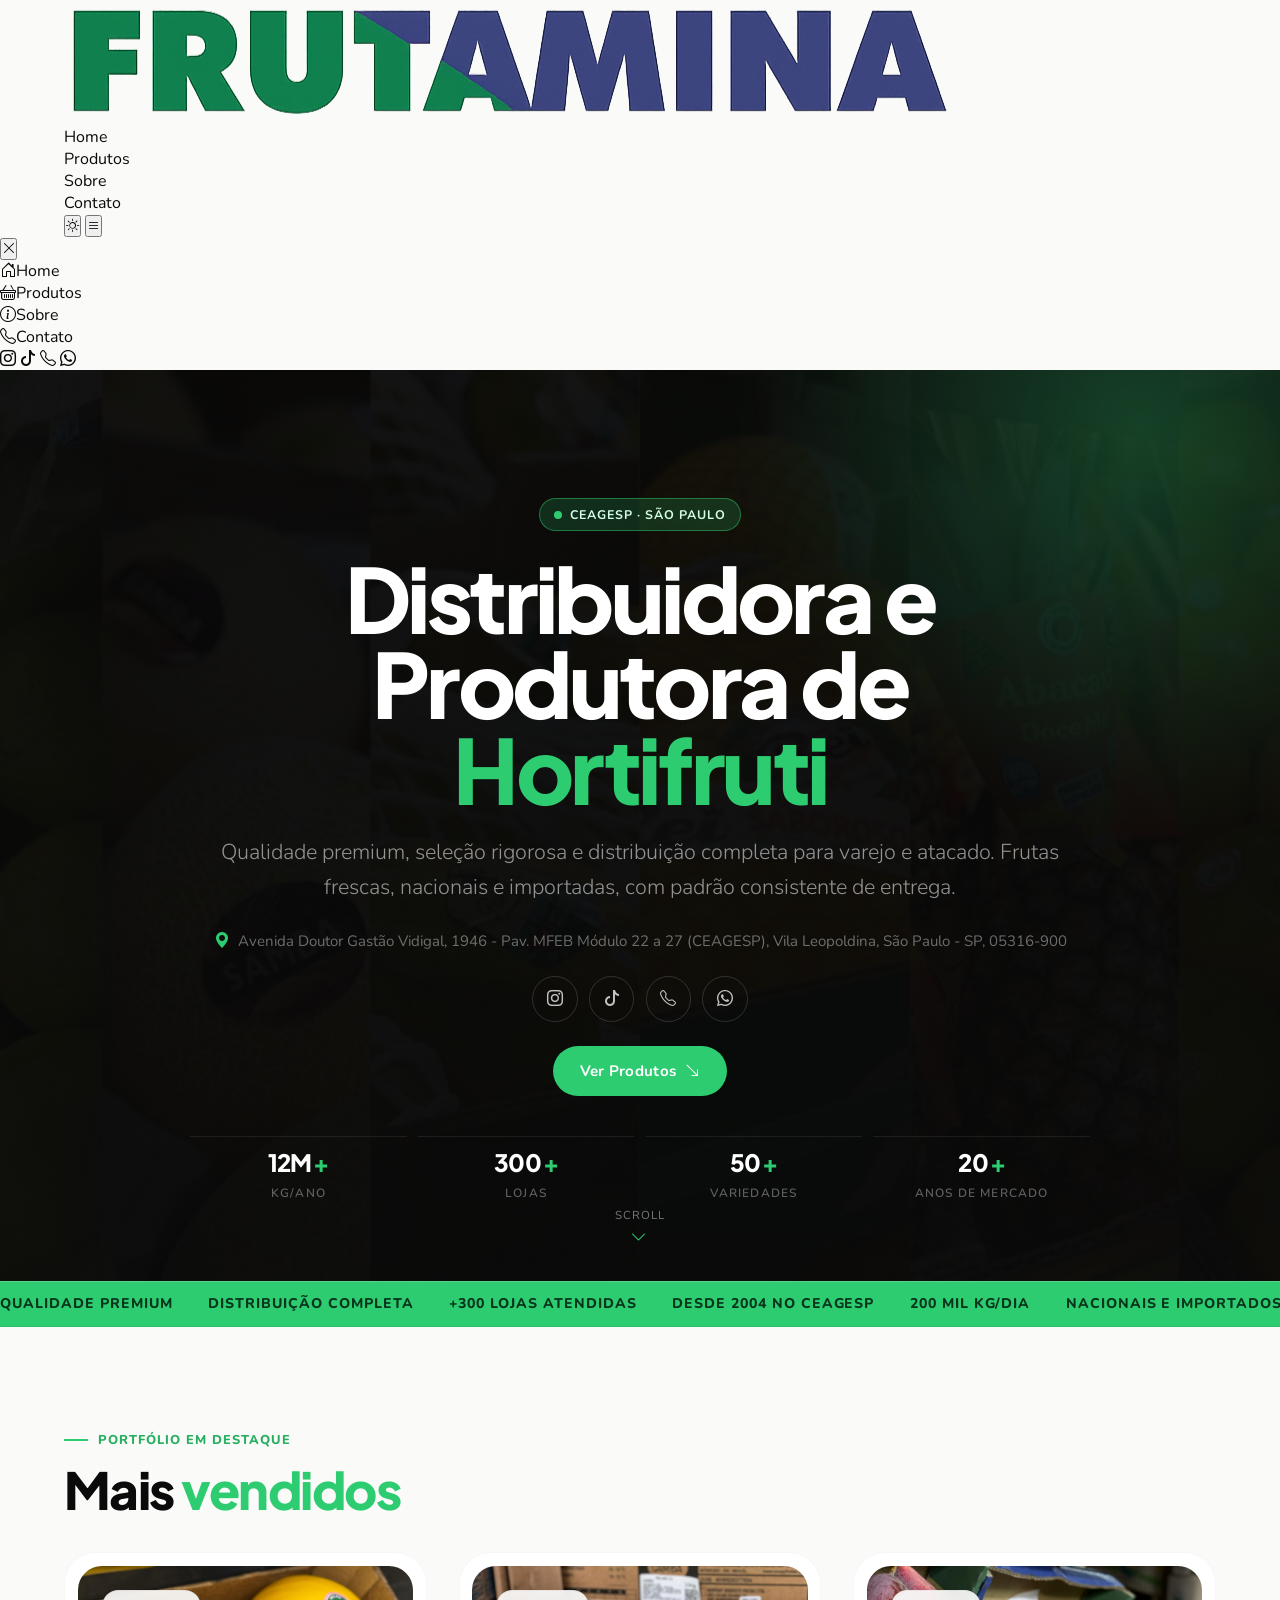
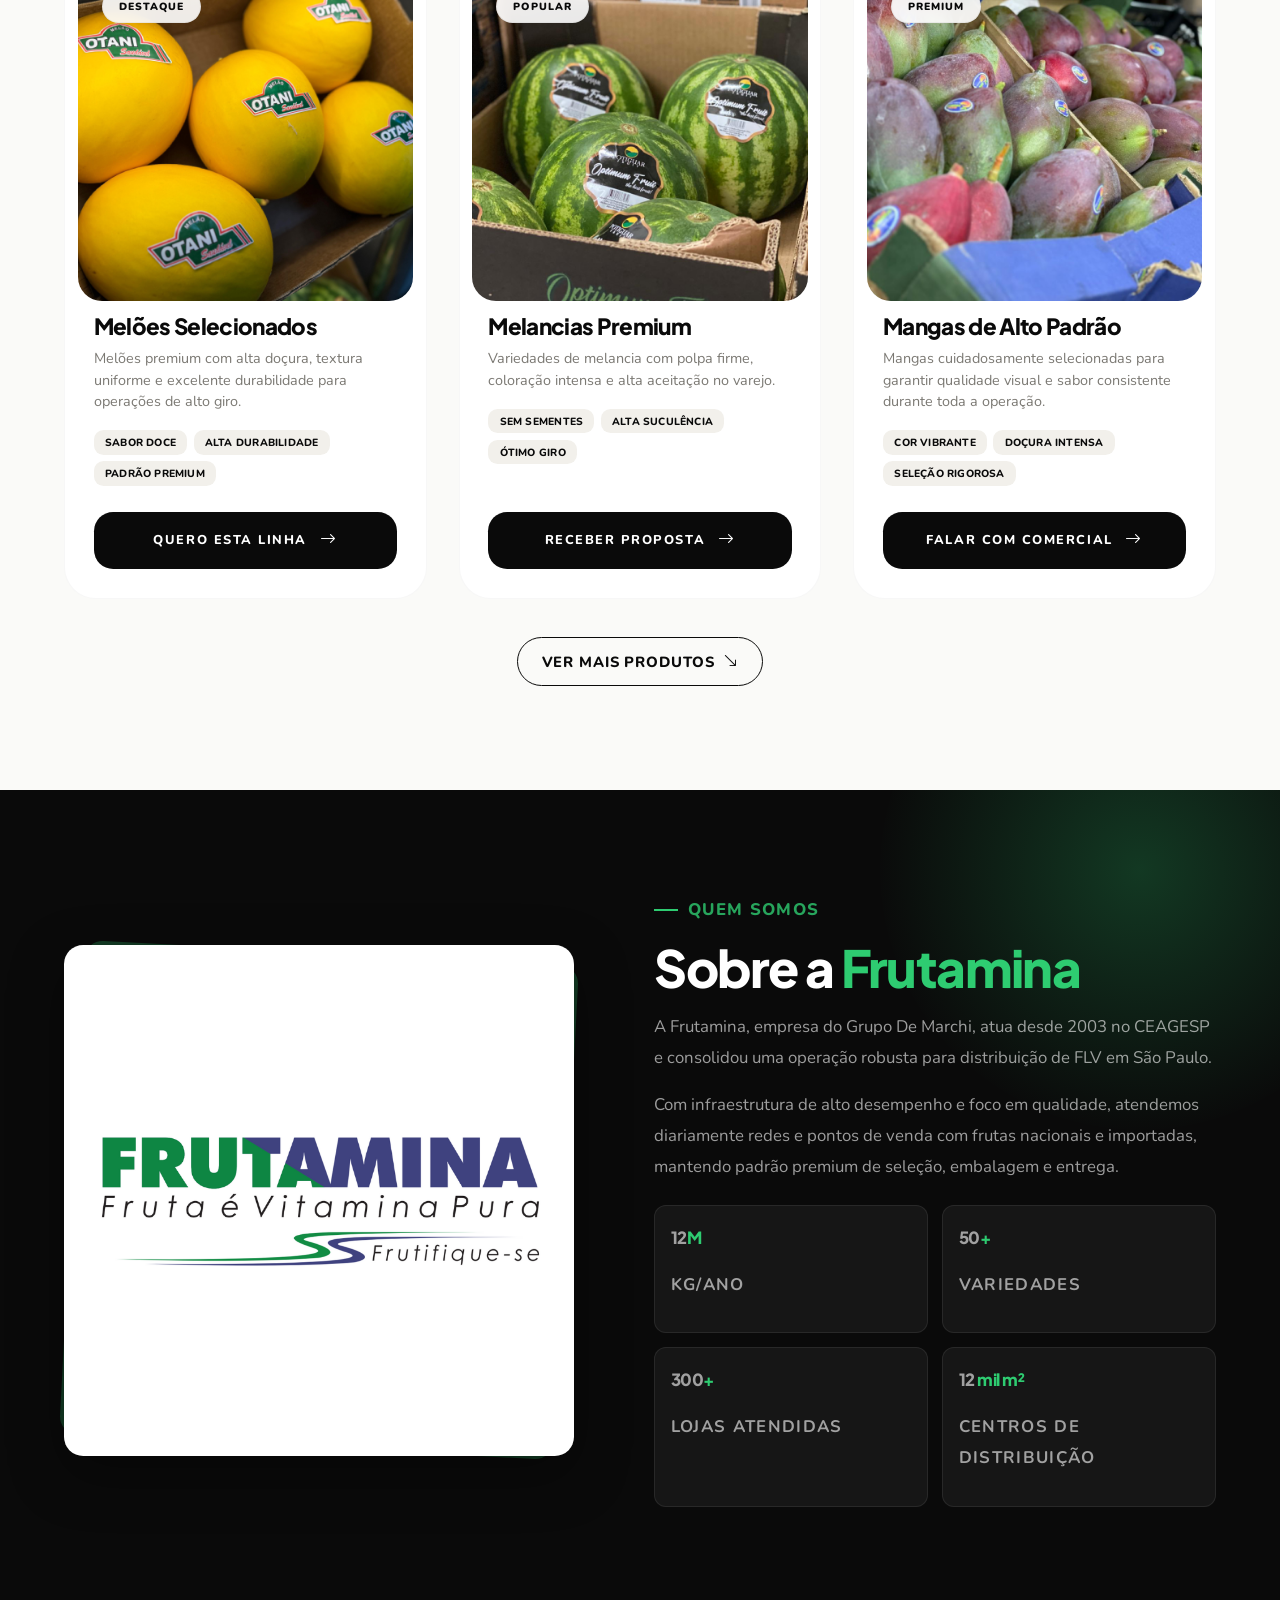
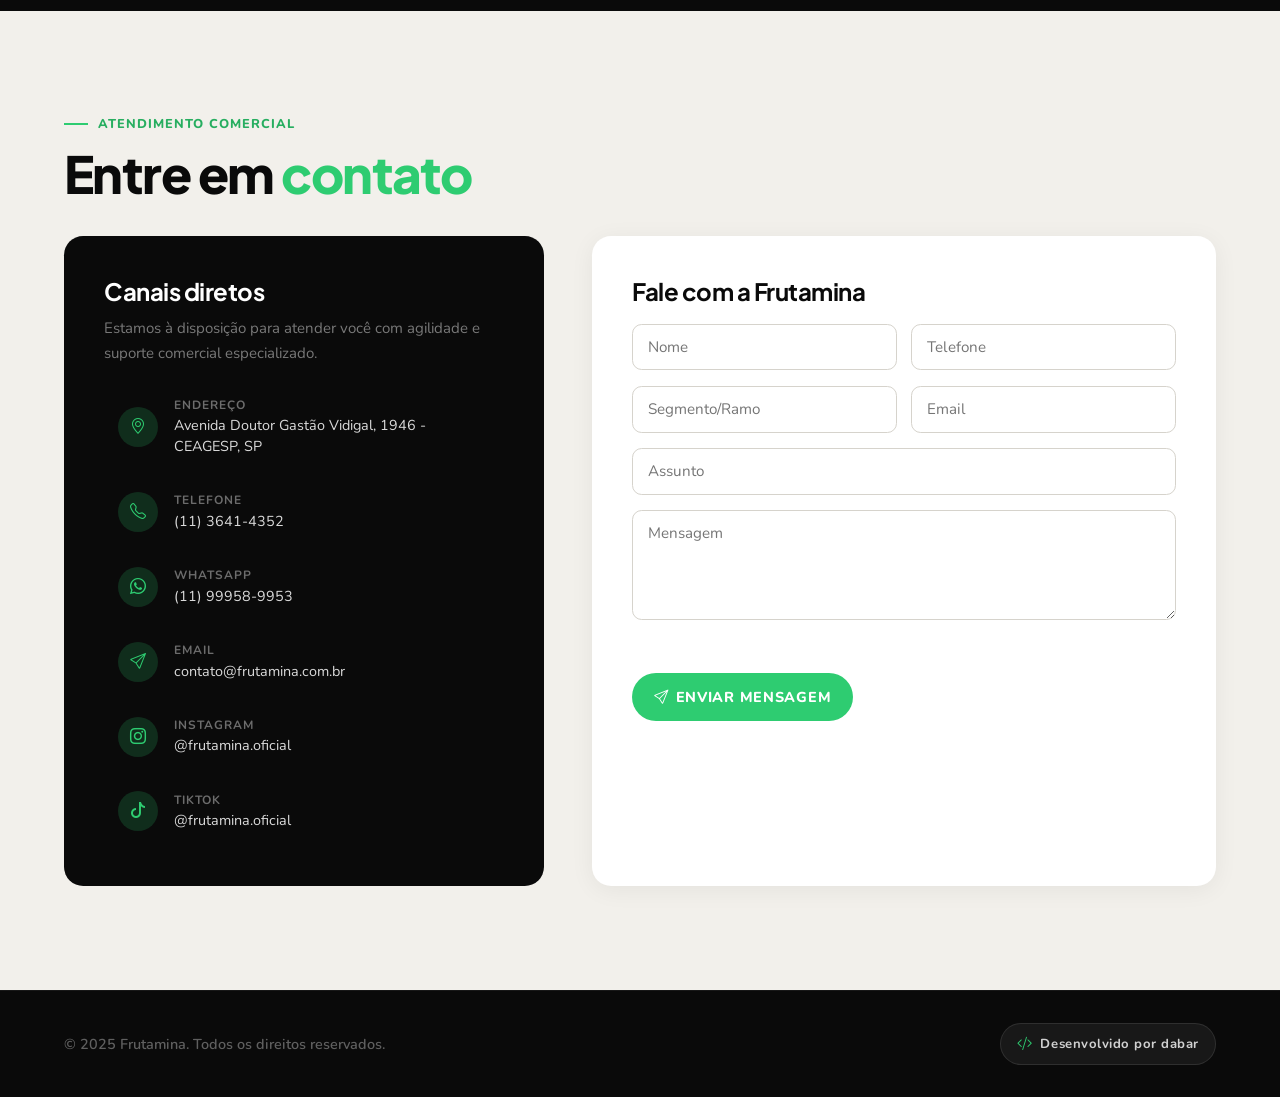
<file: index.html>
﻿<!DOCTYPE html>
<html lang="pt-BR" data-theme="light">

<head>
  <meta charset="UTF-8">
  <meta name="viewport" content="width=device-width, initial-scale=1.0">
  <title>Frutamina | Distribuidora e Produtora de Hortifruti</title>
  <meta name="description"
    content="Frutamina, atacadista de hortifruti no CEAGESP, São Paulo. Qualidade premium e distribuição completa.">
  <link rel="preconnect" href="https://fonts.googleapis.com">
  <link rel="preconnect" href="https://fonts.gstatic.com" crossorigin>
  <link
    href="https://fonts.googleapis.com/css2?family=Plus+Jakarta+Sans:wght@300;400;600;700;800&family=Nunito:wght@300;400;600;700;900&display=swap"
    rel="stylesheet">
  <link rel="stylesheet" href="https://cdn.jsdelivr.net/npm/bootstrap-icons@1.13.1/font/bootstrap-icons.min.css">
  <link rel="stylesheet" href="assets/css/index.css">

  <link rel="apple-touch-icon" sizes="180x180" href="assets/images/favicons/apple-touch-icon.png">
  <link rel="icon" type="image/png" sizes="32x32" href="assets/images/favicons/favicon-32x32.png">
  <link rel="icon" type="image/png" sizes="16x16" href="assets/images/favicons/favicon-16x16.png">

  <script src="/env.php"></script>
  <script src="assets/js/config.js"></script>
</head>

<body>
  <div id="overlayMobile"></div>

  <header id="header">
    <div class="container header-inner">
      <a class="header-logo" href="#home" aria-label="Frutamina">
        <img src="assets/images/logos/logo.webp" alt="Logo Frutamina">
      </a>
      <nav class="menu-desktop" aria-label="Navegação principal">
        <ul>
          <li><a class="menu-link active" href="#home">Home</a></li>
          <li><a class="menu-link" href="produtos.html">Produtos</a></li>
          <li><a class="menu-link" href="#sobre">Sobre</a></li>
          <li><a class="menu-link" href="#contato">Contato</a></li>
        </ul>
      </nav>
      <div class="header-actions">
        <button id="toggleTheme" class="icon-btn" type="button" aria-label="Alternar tema"><i
            class="bi bi-sun"></i></button>
        <button id="menuHamburger" class="icon-btn" type="button" aria-label="Abrir menu"><i
            class="bi bi-list"></i></button>
      </div>
    </div>
  </header>

  <nav id="menuMobile" aria-label="Menu mobile">
    <div class="mobile-top">
      <button class="btn-fechar-mobile" type="button" id="btnFecharMobile" aria-label="Fechar menu"><i
          class="bi bi-x-lg"></i></button>
    </div>
    <ul class="menu-mobile-list">
      <li><a class="menu-link" href="#home" id="ml-home"><i class="bi bi-house-door"></i><span>Home</span></a></li>
      <li><a class="menu-link" href="produtos.html" id="ml-produtos"><i class="bi bi-basket"></i><span>Produtos</span></a></li>
      <li><a class="menu-link" href="#sobre" id="ml-sobre"><i class="bi bi-info-circle"></i><span>Sobre</span></a></li>
      <li><a class="menu-link" href="#contato" id="ml-contato"><i class="bi bi-telephone"></i><span>Contato</span></a></li>
    </ul>
    <div class="menu-mobile-footer">
      <a href="https://www.instagram.com/frutamina.oficial/" target="_blank" rel="noopener noreferrer"
        aria-label="Instagram"><i class="bi bi-instagram"></i></a>
      <a href="https://www.tiktok.com/@frutamina.oficial" target="_blank" rel="noopener noreferrer"
        aria-label="TikTok"><i class="bi bi-tiktok"></i></a>
      <a href="tel:36414352" aria-label="Telefone"><i class="bi bi-telephone"></i></a>
      <a href="https://wa.me/5511999589953" target="_blank" rel="noopener noreferrer" aria-label="WhatsApp"><i
          class="bi bi-whatsapp"></i></a>
    </div>
  </nav>

  <main id="home">
    <section class="banner" aria-label="Seção principal">
      <div class="hero-orb" aria-hidden="true"></div>
      <div class="main-content">
        <p class="hero-tag"><span class="dot"></span>CEAGESP · São Paulo</p>
        <h1 class="titulo">Distribuidora e Produtora de<br><em>Hortifruti</em></h1>
        <p class="subtitulo">Qualidade premium, seleção rigorosa e distribuição completa para varejo e atacado. Frutas
          frescas, nacionais e importadas, com padrão consistente de entrega.</p>
        <p class="hero-endereco"><i class="bi bi-geo-alt-fill"></i>Avenida Doutor Gastão Vidigal, 1946 - Pav. MFEB
          Módulo 22 a 27 (CEAGESP), Vila Leopoldina, São Paulo - SP, 05316-900</p>
        <div class="hero-social">
          <a href="https://www.instagram.com/frutamina.oficial/" target="_blank" rel="noopener noreferrer"
            aria-label="Instagram"><i class="bi bi-instagram"></i></a>
          <a href="https://www.tiktok.com/@frutamina.oficial" target="_blank" rel="noopener noreferrer"
            aria-label="TikTok"><i class="bi bi-tiktok"></i></a>
          <a href="tel:36414352" aria-label="Telefone"><i class="bi bi-telephone"></i></a>
          <a href="https://wa.me/5511999589953" target="_blank" rel="noopener noreferrer" aria-label="WhatsApp"><i
              class="bi bi-whatsapp"></i></a>
        </div>
        <a class="btn-banner" href="#produtos">Ver Produtos <i class="bi bi-arrow-down-right"></i></a>
        <div class="hero-stats">
          <article class="stat">
            <p class="stat-numero">12M<span>+</span></p>
            <p class="stat-label">kg/ano</p>
          </article>
          <article class="stat">
            <p class="stat-numero">300<span>+</span></p>
            <p class="stat-label">lojas</p>
          </article>
          <article class="stat">
            <p class="stat-numero">50<span>+</span></p>
            <p class="stat-label">variedades</p>
          </article>
          <article class="stat">
            <p class="stat-numero">20<span>+</span></p>
            <p class="stat-label">anos de mercado</p>
          </article>
        </div>
      </div>
      <div class="scroll-hint"><span>scroll</span><i class="bi bi-chevron-down"></i></div>
    </section>
  </main>

  <section class="faixa" aria-label="Destaques Frutamina">
    <div class="faixa-track">
      <span class="faixa-item">Qualidade Premium</span><span class="faixa-item">Distribuição Completa</span><span
        class="faixa-item">+300 Lojas Atendidas</span><span class="faixa-item">Desde 2004 no CEAGESP</span><span
        class="faixa-item">200 mil kg/dia</span><span class="faixa-item">Nacionais e Importados</span>
      <span class="faixa-item">Qualidade Premium</span><span class="faixa-item">Distribuição Completa</span><span
        class="faixa-item">+300 Lojas Atendidas</span><span class="faixa-item">Desde 2004 no CEAGESP</span><span
        class="faixa-item">200 mil kg/dia</span><span class="faixa-item">Nacionais e Importados</span>
    </div>
  </section>

  <section id="produtos">
    <div class="container">
      <header class="section-top">
        <p class="section-label">Portfólio em destaque</p>
        <h2 class="section-title">Mais <em>vendidos</em></h2>
      </header>
      <div class="produtos-grid">
        <article class="produto-card">
          <div class="card-img-wrap"><img src="assets/images/produtos/amarelo.webp"
              alt="Melões Frutamina"><span class="card-badge">Destaque</span></div>
          <div class="card-body">
            <h3 class="card-title">Melões Selecionados</h3>
            <p class="card-description">Melões premium com alta doçura, textura uniforme e excelente durabilidade para
              operações de alto giro.</p>
            <div class="card-tags"><span>Sabor doce</span><span>Alta durabilidade</span><span>Padrão premium</span>
            </div>
            <a class="btn-card" href="#contato">Quero esta linha <i class="bi bi-arrow-right"></i></a>
          </div>
        </article>
        <article class="produto-card">
          <div class="card-img-wrap"><img src="assets/images/produtos/melancia.webp"
              alt="Melancias Frutamina"><span class="card-badge">Popular</span></div>
          <div class="card-body">
            <h3 class="card-title">Melancias Premium</h3>
            <p class="card-description">Variedades de melancia com polpa firme, coloração intensa e alta aceitação no
              varejo.</p>
            <div class="card-tags"><span>Sem sementes</span><span>Alta suculência</span><span>Ótimo giro</span></div>
            <a class="btn-card" href="#contato">Receber proposta <i class="bi bi-arrow-right"></i></a>
          </div>
        </article>
        <article class="produto-card">
          <div class="card-img-wrap"><img src="assets/images/produtos/palmer.webp"
              alt="Mangas Palmer Frutamina"><span class="card-badge">Premium</span></div>
          <div class="card-body">
            <h3 class="card-title">Mangas de Alto Padrão</h3>
            <p class="card-description">Mangas cuidadosamente selecionadas para garantir qualidade visual e sabor
              consistente durante toda a operação.</p>
            <div class="card-tags"><span>Cor vibrante</span><span>Doçura intensa</span><span>Seleção rigorosa</span>
            </div>
            <a class="btn-card" href="#contato">Falar com comercial <i class="bi bi-arrow-right"></i></a>
          </div>
        </article>
      </div>
      <div class="produtos-cta"><a class="btn-ver-mais" href="produtos.html">Ver mais produtos <i
            class="bi bi-arrow-down-right"></i></a></div>
    </div>
  </section>

  <section id="sobre">
    <div class="container sobre-inner">
      <div class="sobre-img-wrap">
        <div class="sobre-img-bg" aria-hidden="true"></div>
        <img class="sobre-logo" src="assets/images/logos/logo2.webp" alt="Selo Frutamina">
      </div>
      <div class="sobre-content">
        <p class="section-label">Quem somos</p>
        <h2 class="section-title">Sobre a <em>Frutamina</em></h2>
        <p>A Frutamina, empresa do Grupo De Marchi, atua desde 2003 no CEAGESP e consolidou uma operação robusta para
          distribuição de FLV em São Paulo.</p>
        <p>Com infraestrutura de alto desempenho e foco em qualidade, atendemos diariamente redes e pontos de venda com
          frutas nacionais e importadas, mantendo padrão premium de seleção, embalagem e entrega.</p>
        <div class="sobre-numeros">
          <article class="numero-card">
            <p class="numero-valor">12<span>M</span></p>
            <p class="numero-desc">kg/ano</p>
          </article>
          <article class="numero-card">
            <p class="numero-valor">50<span>+</span></p>
            <p class="numero-desc">variedades</p>
          </article>
          <article class="numero-card">
            <p class="numero-valor">300<span>+</span></p>
            <p class="numero-desc">lojas atendidas</p>
          </article>
          <article class="numero-card">
            <p class="numero-valor">12<span> mil m²</span></p>
            <p class="numero-desc">centros de distribuição</p>
          </article>
        </div>
      </div>
    </div>
  </section>

  <section id="contato">
    <div class="container">
      <header class="section-top">
        <p class="section-label">Atendimento comercial</p>
        <h2 class="section-title">Entre em <em>contato</em></h2>
      </header>
      <div class="contato-grid">
        <aside class="contato-info-card">
          <h3>Canais diretos</h3>
          <p>Estamos à disposição para atender você com agilidade e suporte comercial especializado.</p>
          <div class="info-lista">
            <a class="info-item"
              href="https://www.google.com/maps/dir/-23.5339776,-46.7402752/Frutamina+-+Avenida+Doutor+Gast%C3%A3o+Vidigal,+1946+-+Pav.+MFEB+MODULO+22+A+27+(+Ceagesp)+-+Vila+Leopoldina,+S%C3%A3o+Paulo+-+SP,+05316-900/@-23.5335942,-46.7415523,17z/data=!3m1!4b1!4m9!4m8!1m1!4e1!1m5!1m1!1s0x94cef8bb15cd7eb7:0xff317b3f53ee65c9!2m2!1d-46.737823!2d-23.532585?entry=ttu"
              target="_blank" rel="noopener noreferrer">
              <div class="info-icon"><i class="bi bi-geo-alt"></i></div>
              <div class="info-content">
                <h4>Endereço</h4>
                <p>Avenida Doutor Gastão Vidigal, 1946 - CEAGESP, SP</p>
              </div>
            </a>
            <a class="info-item" href="tel:36414352">
              <div class="info-icon"><i class="bi bi-telephone"></i></div>
              <div class="info-content">
                <h4>Telefone</h4>
                <p>(11) 3641-4352</p>
              </div>
            </a>
            <a class="info-item" href="https://wa.me/5511999589953" target="_blank" rel="noopener noreferrer">
              <div class="info-icon"><i class="bi bi-whatsapp"></i></div>
              <div class="info-content">
                <h4>WhatsApp</h4>
                <p>(11) 99958-9953</p>
              </div>
            </a>
            <a class="info-item" href="mailto:contato@frutamina.com.br">
              <div class="info-icon"><i class="bi bi-send"></i></div>
              <div class="info-content">
                <h4>Email</h4>
                <p>contato@frutamina.com.br</p>
              </div>
            </a>
            <a class="info-item" href="https://www.instagram.com/frutamina.oficial/" target="_blank"
              rel="noopener noreferrer">
              <div class="info-icon"><i class="bi bi-instagram"></i></div>
              <div class="info-content">
                <h4>Instagram</h4>
                <p>@frutamina.oficial</p>
              </div>
            </a>
            <a class="info-item" href="https://www.tiktok.com/@frutamina.oficial" target="_blank"
              rel="noopener noreferrer">
              <div class="info-icon"><i class="bi bi-tiktok"></i></div>
              <div class="info-content">
                <h4>TikTok</h4>
                <p>@frutamina.oficial</p>
              </div>
            </a>
          </div>
        </aside>
        <article class="form-card">
          <h3>Fale com a Frutamina</h3>
          <form class="form-contato" id="formContato" action="https://formspree.io/f/xeolblra" method="POST">
            <input type="text" name="_gotcha" class="campo-oculto" tabindex="-1" autocomplete="off">
            <input type="hidden" name="_subject" value="Nova mensagem do site - Frutamina">
            <input type="hidden" name="_next" value="/obrigado.html">
            <div class="form-row">
              <div class="form-group"><input type="text" name="nome" id="nome" placeholder="Nome" required></div>
              <div class="form-group"><input type="tel" name="telefone" id="telefone" placeholder="Telefone" required>
              </div>
            </div>
            <div class="form-row">
              <div class="form-group"><input type="text" name="segmento" id="segmento" placeholder="Segmento/Ramo">
              </div>
              <div class="form-group"><input type="email" name="email" id="email" placeholder="Email" required></div>
            </div>
            <div class="form-group"><input type="text" name="assunto" id="assunto" placeholder="Assunto" required></div>
            <div class="form-group"><textarea name="mensagem" id="mensagem" placeholder="Mensagem" required></textarea>
            </div>
            <p id="formAlert" class="form-alert" aria-live="polite"></p>
            <button class="btn-enviar" id="btnEnviar" type="submit"><i class="bi bi-send"></i><span>Enviar
                mensagem</span></button>
          </form>
        </article>
      </div>
    </div>
  </section>

  <footer>
    <div class="container footer-inner">
      <p class="footer-copy">© 2025 Frutamina. Todos os direitos reservados.</p>
      <a class="footer-dev" href="https://pathy-systems.github.io/dabar/" target="_blank"
        rel="noopener noreferrer"><i class="bi bi-code-slash"></i>Desenvolvido por dabar</a>
    </div>
  </footer>

  <script src="assets/js/index.js" defer></script>
</body>

</html>
</file>
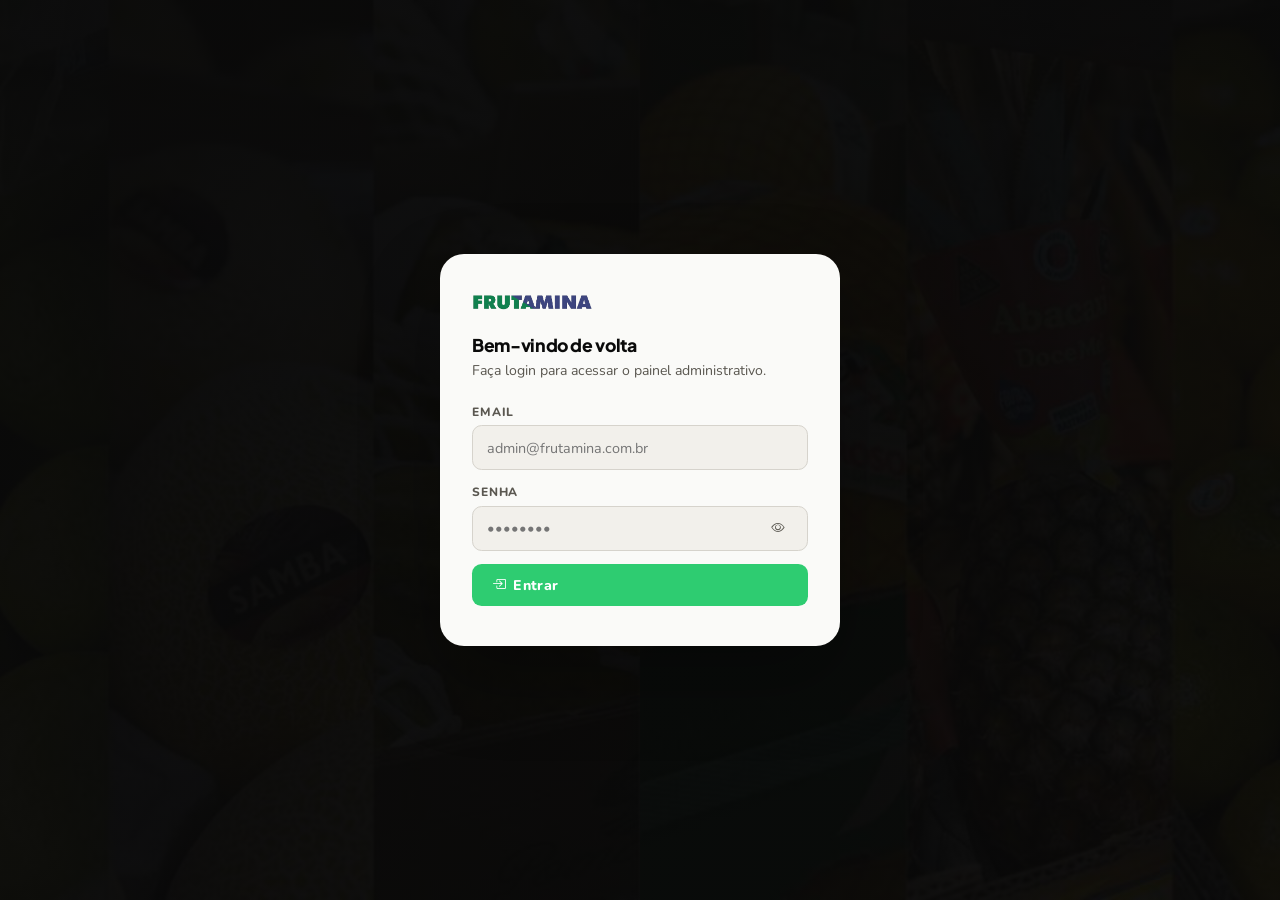
<file: admin/index.html>
<!DOCTYPE html>
<html lang="pt-BR" data-theme="light">

<head>
  <meta charset="UTF-8">
  <meta name="viewport" content="width=device-width, initial-scale=1.0">
  <title>Frutamina | Painel Admin</title>
  <link rel="preconnect" href="https://fonts.googleapis.com">
  <link rel="preconnect" href="https://fonts.gstatic.com" crossorigin>
  <link
    href="https://fonts.googleapis.com/css2?family=Plus+Jakarta+Sans:wght@300;400;600;700;800&family=Nunito:wght@400;600;700&display=swap"
    rel="stylesheet">
  <link rel="stylesheet" href="https://cdn.jsdelivr.net/npm/bootstrap-icons@1.13.1/font/bootstrap-icons.min.css">
  <link rel="stylesheet" href="../assets/css/admin.css">

  <script src="../env.php" onerror="console.warn('env.php não carregado ou não processado')"></script>
  <script src="../assets/js/config.js"></script>

  <link rel="apple-touch-icon" sizes="180x180" href="../assets/images/favicons/apple-touch-icon.png">
  <link rel="icon" type="image/png" sizes="32x32" href="../assets/images/favicons/favicon-32x32.png">
  <link rel="icon" type="image/png" sizes="16x16" href="../assets/images/favicons/favicon-16x16.png">

</head>

<body>

  <!-- ===== PAINEL ADMIN ===== -->
  <div id="painelAdmin">

    <!-- Header igual ao site -->
    <header id="header">
      <div class="container header-inner">
        <div class="header-logo-group">
          <a class="header-logo" href="../index.html#home" aria-label="Frutamina">
            <img src="../assets/images/logos/logo.webp" alt="Logo Frutamina">
          </a>
          <span class="admin-badge"><i class="bi bi-shield-lock"></i> Painel Admin</span>
        </div>

        <div class="header-stats-desktop">
          <div class="topbar-stat"><i class="bi bi-box-seam"></i> Total: <strong id="statTotal">—</strong></div>
          <div class="topbar-stat"><i class="bi bi-check-circle"></i> Ativos: <strong id="statAtivos">—</strong></div>
          <div class="topbar-stat"><i class="bi bi-grid"></i> Categorias: <strong id="statCats">—</strong></div>
        </div>

        <div class="header-actions">
          <a href="../index.html" class="btn-view-site" target="_blank" title="Ver site">
            <i class="bi bi-eye"></i>
          </a>
          <button id="toggleTheme" class="icon-btn" type="button" aria-label="Alternar tema">
            <i class="bi bi-sun"></i>
          </button>
          <button class="btn-sair-icon" onclick="fazerLogout()" title="Sair">
            <i class="bi bi-box-arrow-right"></i>
          </button>
        </div>
      </div>
    </header>

    <!-- Layout principal -->
    <div class="admin-layout">

      <!-- Sidebar -->
      <aside class="admin-sidebar">

        <!-- Estatísticas -->
        <div class="sidebar-card">
          <h3>Resumo</h3>
          <div class="stat-grid">
            <div class="stat-item">
              <div class="stat-num" id="sb-total">—</div>
              <div class="stat-label">Produtos</div>
            </div>
            <div class="stat-item">
              <div class="stat-num" id="sb-ativos"><span>—</span></div>
              <div class="stat-label">Ativos</div>
            </div>
            <div class="stat-item">
              <div class="stat-num" id="sb-cats">—</div>
              <div class="stat-label">Categorias</div>
            </div>
            <div class="stat-item">
              <div class="stat-num" id="sb-marcas">—</div>
              <div class="stat-label">Marcas</div>
            </div>
          </div>
        </div>

        <!-- Filtro categorias -->
        <div class="sidebar-card">
          <h3>Filtrar por categoria</h3>
          <div class="filtro-busca">
            <i class="bi bi-search"></i>
            <input type="text" id="buscaSidebar" placeholder="Buscar produto..." oninput="filtrarLista()">
          </div>
          <div class="filtro-cats" id="filtroCategoriasAdmin"></div>
        </div>

      </aside>

      <!-- Área principal -->
      <main class="admin-main">

        <!-- Formulário -->
        <div id="formHost">
          <div class="form-card">
            <div class="form-card-header">
              <h2 id="formTitulo"><i class="bi bi-plus-circle"></i> Novo Produto</h2>
              <button class="btn-colapsar" id="btnColapsar" onclick="toggleForm()">
                <i class="bi bi-chevron-up"></i>
              </button>
            </div>
            <div class="form-body" id="formBody">
              <input type="hidden" id="produtoId">
              <div class="form-grid">
                <div class="form-group">
                  <label>Nome do produto <span class="obrigatorio">*</span></label>
                  <input type="text" id="fNome" placeholder="Ex: Melão Amarelo Frutamina">
                </div>
                <div class="form-group">
                  <label>Marca</label>
                  <input type="text" id="fMarca" placeholder="Ex: Frutamina">
                </div>
                <div class="form-group">
                  <label>Categoria (slug) <span class="obrigatorio">*</span></label>
                  <input type="text" id="fCategoria" placeholder="Ex: melao (sem acento, minúsculo)">
                </div>
                <div class="form-group">
                  <label>Categoria (exibição) <span class="obrigatorio">*</span></label>
                  <input type="text" id="fCatLabel" placeholder="Ex: Melão">
                </div>
                <div class="form-group">
                  <label>Origem</label>
                  <select id="fOrigem">
                    <option value="nacional">Nacional</option>
                    <option value="importado">Importado</option>
                  </select>
                </div>
                <div class="form-group">
                  <label>Badge</label>
                  <select id="fBadge">
                    <option value="Nacional">Nacional</option>
                    <option value="Importado">Importado</option>
                    <option value="Destaque">Destaque</option>
                  </select>
                </div>
                <div class="form-group full">
                  <label>URL da imagem</label>
                  <div class="img-preview-wrap">
                  <input type="text" id="fImg" placeholder="assets/images/produtos/..."
                      oninput="atualizarPreview()">
                    <img id="imgPreview" class="img-preview" src="" alt="Preview" onerror="this.src=''"
                      style="display:none">
                  </div>
                </div>
                <div class="form-group full">
                  <label>Descrição / Variedade</label>
                  <textarea id="fVariedade" rows="2" placeholder="Descreva o produto..."></textarea>
                </div>
                <div class="form-group full">
                  <label>Atributos <small style="font-weight:400;text-transform:none;letter-spacing:0">(separados por
                      vírgula)</small></label>
                  <input type="text" id="fAttrs" placeholder="Ex: Marca Frutamina, Brix Alto, Polpa Firme">
                </div>
                <div class="form-group">
                  <label>Sazonalidade</label>
                  <input type="text" id="fSazonalidade" placeholder="Ex: Ano inteiro">
                </div>
                <div class="form-group">
                  <label>Calibre</label>
                  <input type="text" id="fCalibre" placeholder="Ex: 3 a 15">
                </div>
                <div class="form-group">
                  <label>Embalagem</label>
                  <input type="text" id="fEmbalagem" placeholder="Ex: Caixa 13kg">
                </div>
                <div class="form-group">
                  <label>Região de origem</label>
                  <input type="text" id="fOrigemRegiao" placeholder="Ex: Mossoró - RN">
                </div>
                <div class="form-group full">
                  <div class="toggle-wrap">
                    <label class="toggle">
                      <input type="checkbox" id="fAtivo" checked>
                      <span class="toggle-slider"></span>
                    </label>
                    <span class="toggle-label">Produto visível no site</span>
                  </div>
                </div>
              </div>
              <div class="form-actions">
                <button type="button" class="btn btn-primary" id="btnSalvar" onclick="salvarProduto()">
                  <i class="bi bi-check-lg"></i> Salvar produto
                </button>
                <button type="button" class="btn btn-secondary" onclick="limparForm()">
                  <i class="bi bi-x"></i> Cancelar
                </button>
                <span id="formStatus" style="font-size:0.82rem;color:var(--cinza-texto)"></span>
              </div>
            </div>
          </div>
        </div>

        <!-- Toolbar lista -->
        <div class="lista-toolbar">
          <div class="lista-toolbar-left">
            <p class="lista-count">Exibindo <strong id="qtdExibidos">0</strong> produtos</p>
          </div>
          <div class="lista-toolbar-right">
            <select class="sort-select" id="adminSort" onchange="filtrarLista()">
              <option value="az">A → Z</option>
              <option value="za">Z → A</option>
              <option value="cat">Por categoria</option>
              <option value="recente">Mais recente</option>
            </select>
          </div>
        </div>

        <!-- Lista -->
        <div class="lista-container">
          <div class="lista-header">
            <div>Foto</div>
            <div>Produto</div>
            <div>Categoria</div>
            <div>Marca</div>
            <div>Status</div>
            <div>Ações</div>
          </div>
          <div id="listaProdutos">
            <div class="loading-row">
              <div class="spinner"></div> Carregando produtos...
            </div>
          </div>
        </div>

      </main>
    </div>
  </div>

  <!-- Modal confirmação de exclusão -->
  <div id="modalConfirm">
    <div class="confirm-card">
      <div class="confirm-icon"><i class="bi bi-trash3"></i></div>
      <h3>Remover produto?</h3>
      <p id="confirmMsg">Esta ação não pode ser desfeita.</p>
      <div class="confirm-btns">
        <button class="btn btn-secondary" onclick="fecharConfirm()">Cancelar</button>
        <button class="btn btn-danger" id="btnConfirmOk">Sim, remover</button>
      </div>
    </div>
  </div>

  <!-- Modal de ediÃ§Ã£o -->
  <div id="modalEdit">
    <div class="modal-edit-shell" role="dialog" aria-modal="true" aria-labelledby="formTitulo">
      <button type="button" class="modal-edit-close" onclick="fecharModalEdicao()" aria-label="Fechar ediÃ§Ã£o">
        <i class="bi bi-x-lg"></i>
      </button>
      <div id="modalEditContent"></div>
    </div>
  </div>

  <!-- Toast container -->
  <div id="toastContainer"></div>

  <script src="../assets/js/admin.js" defer></script>
</body>

</html>
</file>
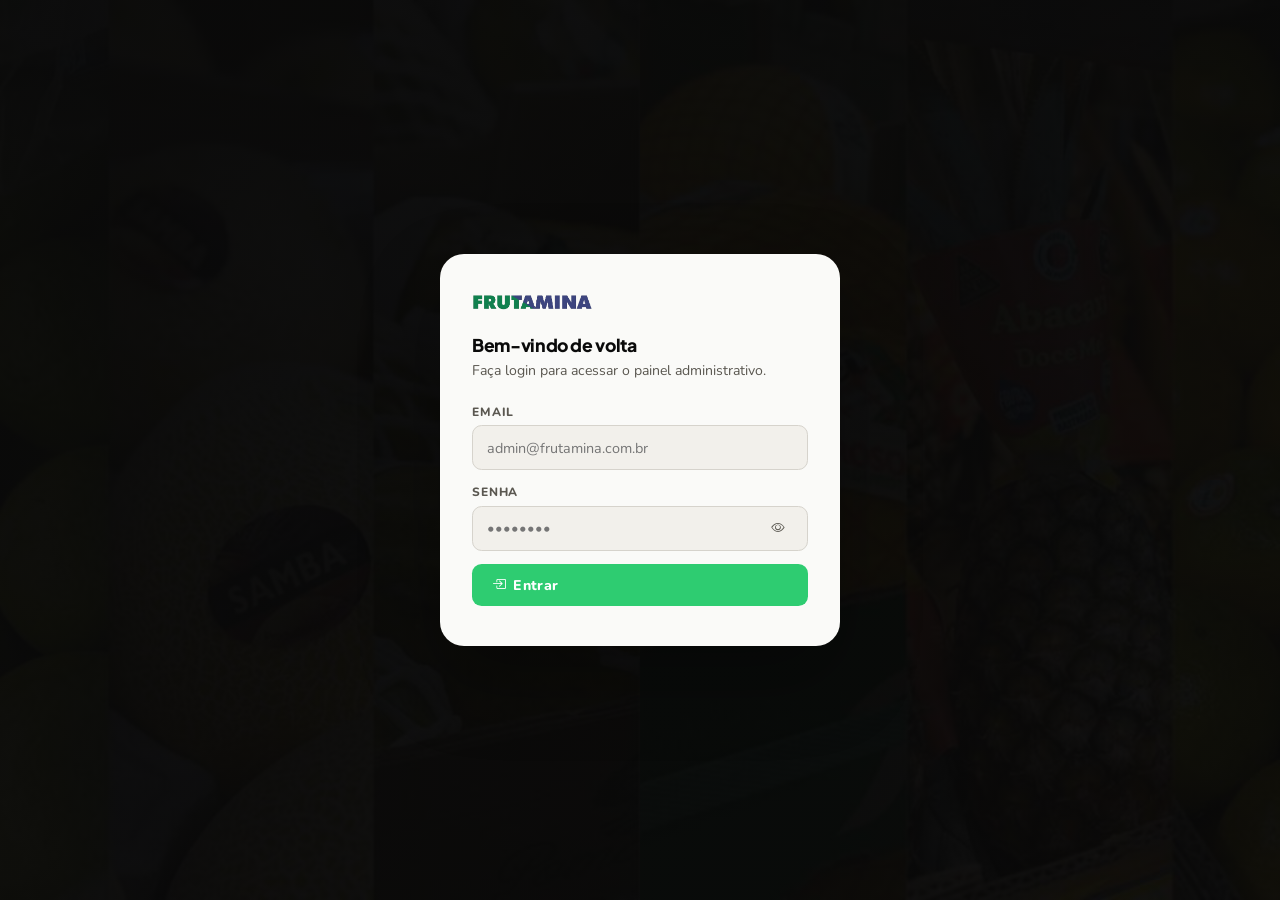
<file: admin-login.html>
<!DOCTYPE html>
<html lang="pt-BR">
<head>
  <meta charset="UTF-8">
  <meta http-equiv="refresh" content="0; url=admin/login.html">
  <title>Redirecionando...</title>
</head>
<body>
  <script>window.location.replace('admin/login.html');</script>
  <p>Redirecionando para <a href="admin/login.html">admin/login.html</a>.</p>
</body>
</html>
</file>
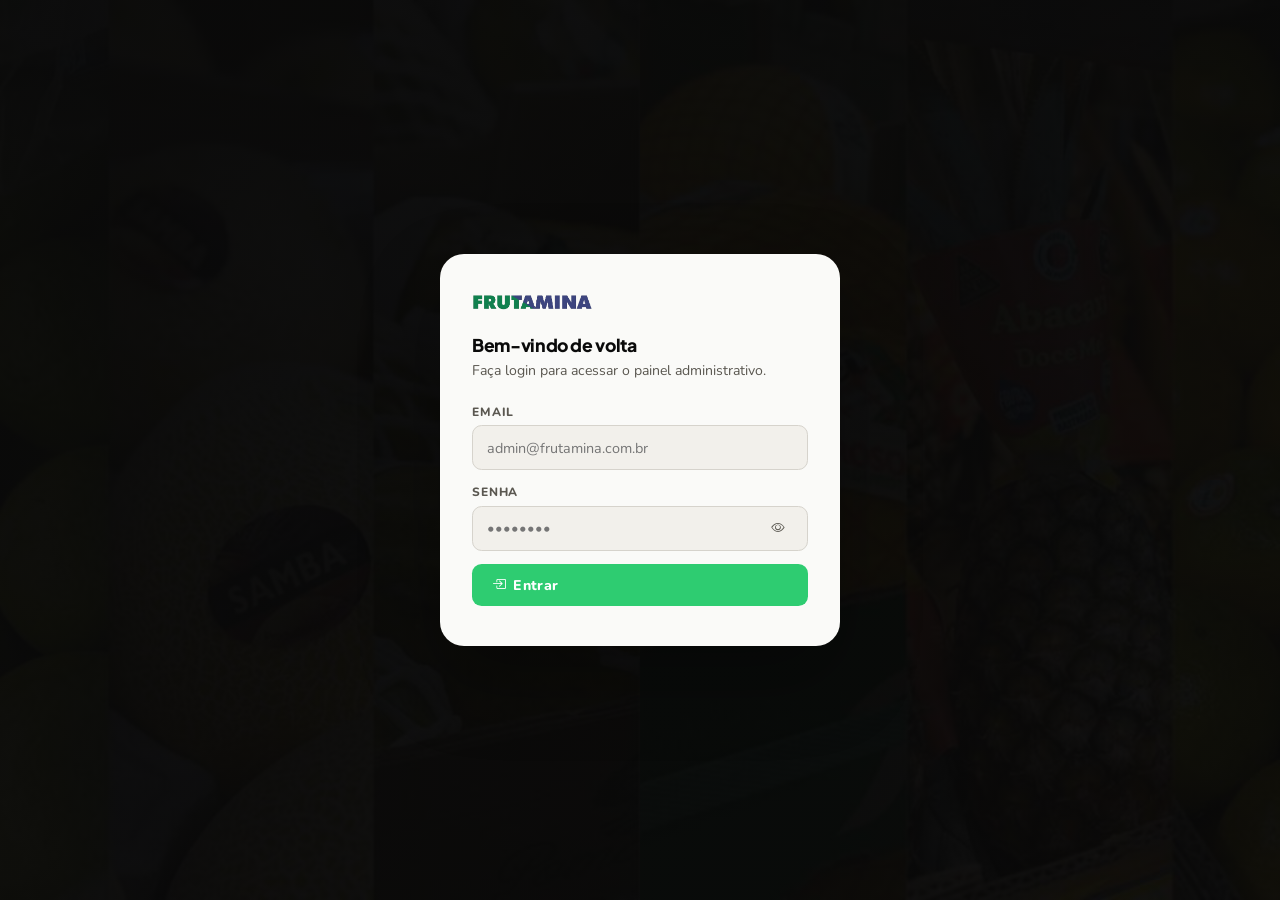
<file: admin.html>
<!DOCTYPE html>
<html lang="pt-BR">
<head>
  <meta charset="UTF-8">
  <meta http-equiv="refresh" content="0; url=admin/">
  <title>Redirecionando...</title>
</head>
<body>
  <script>window.location.replace('admin/');</script>
  <p>Redirecionando para <a href="admin/">admin/</a>.</p>
</body>
</html>
</file>
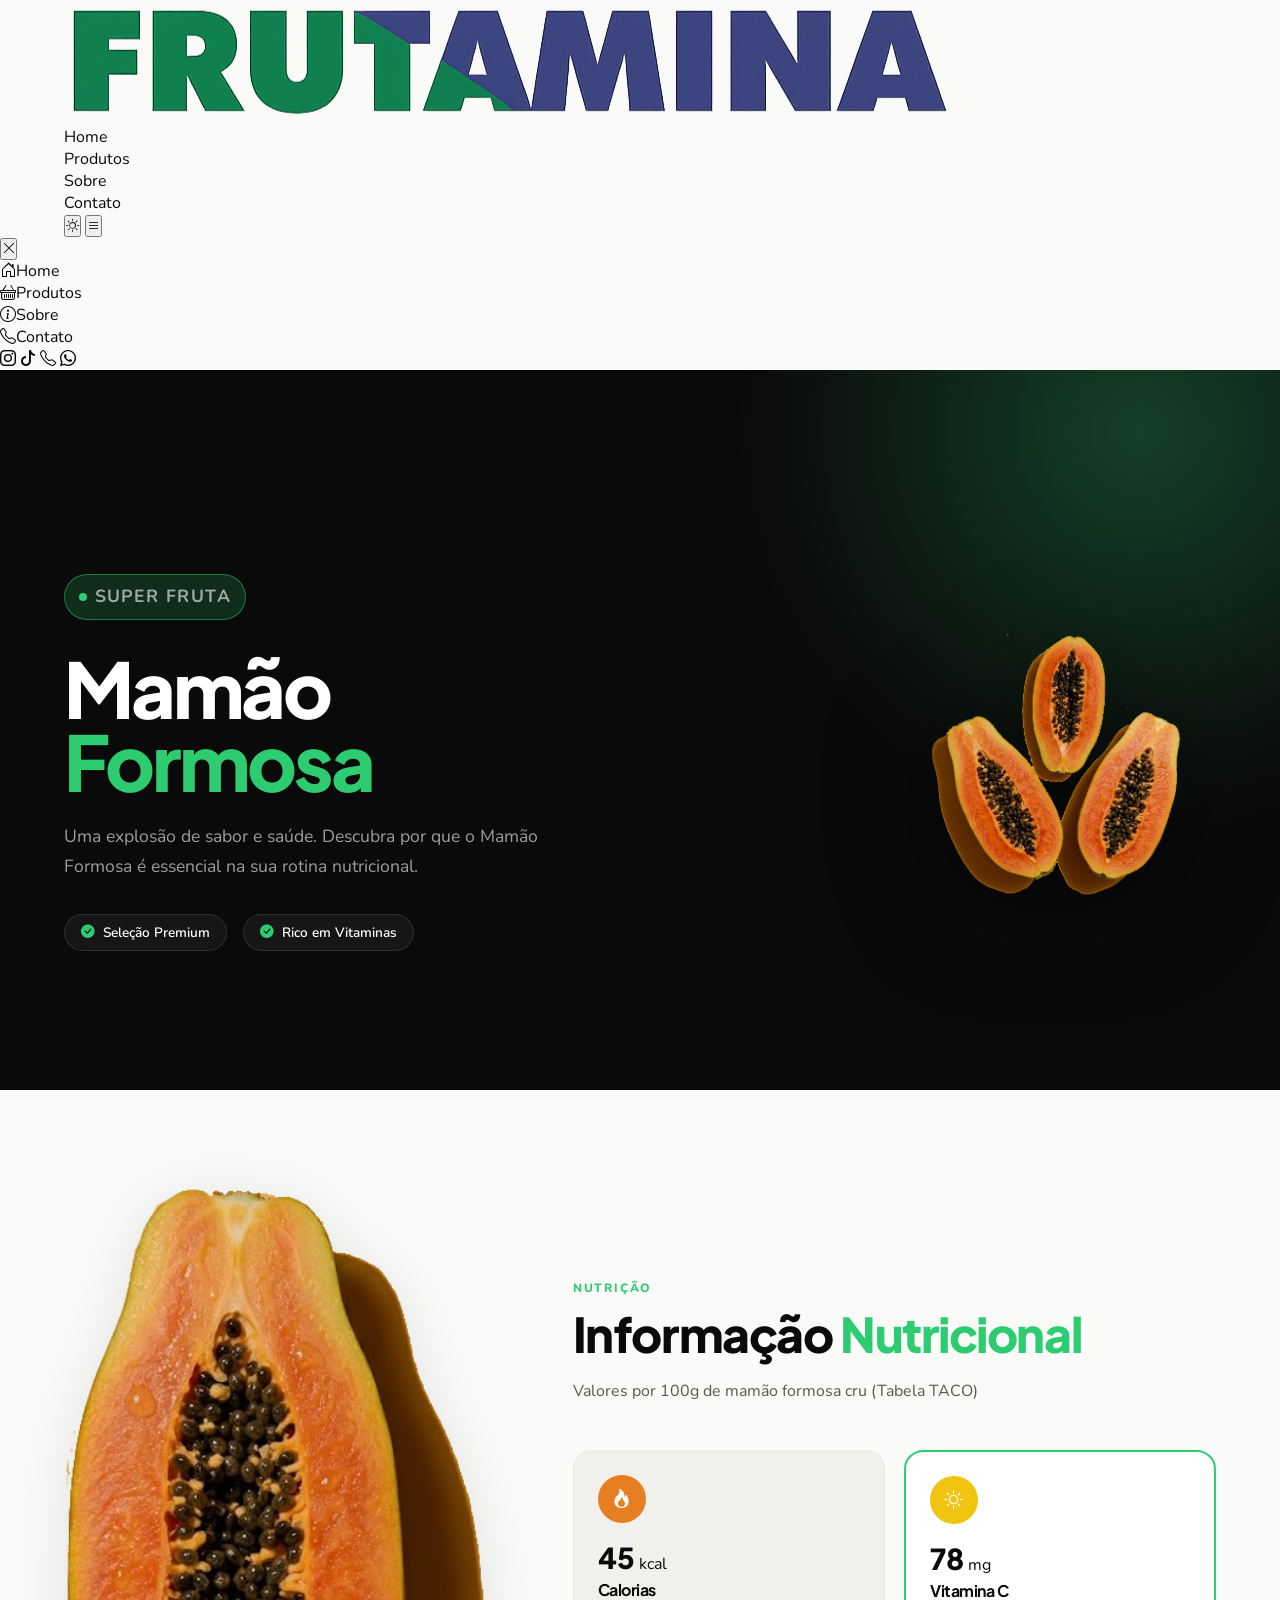
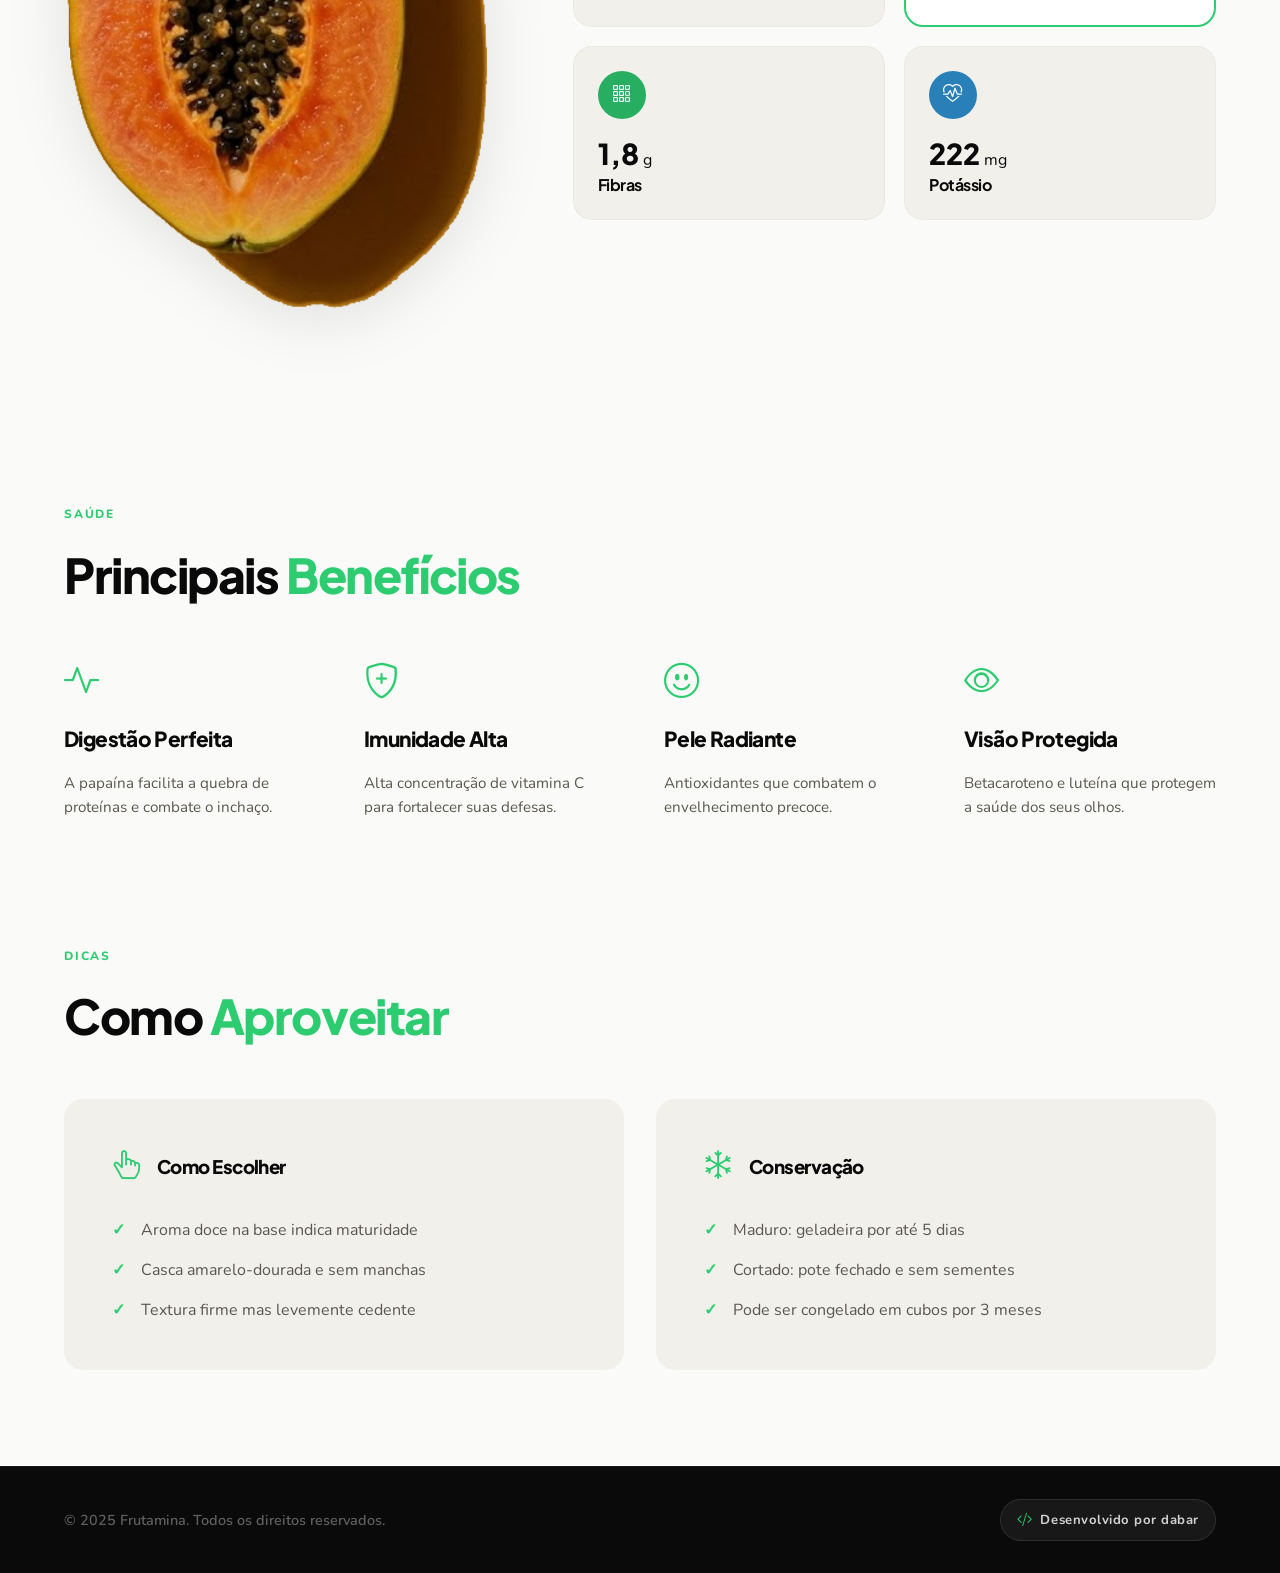
<file: formosaqrcode.html>
<!DOCTYPE html>
<html lang="pt-BR" data-theme="light">

<head>
  <meta charset="UTF-8">
  <meta name="viewport" content="width=device-width, initial-scale=1.0">
  <title>Frutamina | Mamão Formosa</title>
  <meta name="description"
    content="Descubra os benefícios, informações nutricionais e dicas sobre o Mamão Formosa da Frutamina.">
  <link rel="preconnect" href="https://fonts.googleapis.com">
  <link rel="preconnect" href="https://fonts.gstatic.com" crossorigin>
  <link
    href="https://fonts.googleapis.com/css2?family=Plus+Jakarta+Sans:wght@300;400;600;700;800&family=Nunito:wght@300;400;600;700;900&display=swap"
    rel="stylesheet">
  <link rel="stylesheet" href="https://cdn.jsdelivr.net/npm/bootstrap-icons@1.13.1/font/bootstrap-icons.min.css">
  <link rel="stylesheet" href="assets/css/index.css">
  <link rel="stylesheet" href="assets/css/formosa.css">
  
  <link rel="apple-touch-icon" sizes="180x180" href="assets/images/favicons/apple-touch-icon.png">
  <link rel="icon" type="image/png" sizes="32x32" href="assets/images/favicons/favicon-32x32.png">
  <link rel="icon" type="image/png" sizes="16x16" href="assets/images/favicons/favicon-16x16.png">


</head>

<body>
  <div id="overlayMobile"></div>

  <header id="header">
    <div class="container header-inner">
      <a class="header-logo" href="index.html#home" aria-label="Frutamina">
        <img src="assets/images/logos/logo.webp" alt="Logo Frutamina">
      </a>
      <nav class="menu-desktop" aria-label="Navegação principal">
        <ul>
          <li><a class="menu-link" href="index.html#home">Home</a></li>
          <li><a class="menu-link" href="produtos.html">Produtos</a></li>
          <li><a class="menu-link" href="index.html#sobre">Sobre</a></li>
          <li><a class="menu-link" href="index.html#contato">Contato</a></li>
        </ul>
      </nav>
      <div class="header-actions">
        <button id="toggleTheme" class="icon-btn" type="button" aria-label="Alternar tema"><i
            class="bi bi-sun"></i></button>
        <button id="menuHamburger" class="icon-btn" type="button" aria-label="Abrir menu"><i
            class="bi bi-list"></i></button>
      </div>
    </div>
  </header>

  <nav id="menuMobile" aria-label="Menu mobile">
    <div class="mobile-top">
      <button class="btn-fechar-mobile" type="button" id="btnFecharMobile" aria-label="Fechar menu"><i
          class="bi bi-x-lg"></i></button>
    </div>
    <ul class="menu-mobile-list">
      <li><a class="menu-link" href="index.html#home" id="ml-home"><i class="bi bi-house-door"></i><span>Home</span></a></li>
      <li><a class="menu-link" href="produtos.html" id="ml-produtos"><i class="bi bi-basket"></i><span>Produtos</span></a></li>
      <li><a class="menu-link" href="index.html#sobre" id="ml-sobre"><i class="bi bi-info-circle"></i><span>Sobre</span></a></li>
      <li><a class="menu-link" href="index.html#contato" id="ml-contato"><i class="bi bi-telephone"></i><span>Contato</span></a></li>
    </ul>
    <div class="menu-mobile-footer">
      <a href="https://www.instagram.com/frutamina.oficial/" target="_blank" rel="noopener noreferrer"
        aria-label="Instagram"><i class="bi bi-instagram"></i></a>
      <a href="https://www.tiktok.com/@frutamina.oficial" target="_blank" rel="noopener noreferrer"
        aria-label="TikTok"><i class="bi bi-tiktok"></i></a>
      <a href="tel:36414352" aria-label="Telefone"><i class="bi bi-telephone"></i></a>
      <a href="https://wa.me/5511999589953" target="_blank" rel="noopener noreferrer" aria-label="WhatsApp"><i
          class="bi bi-whatsapp"></i></a>
    </div>
  </nav>

  <main id="formosa">
    <section class="hero-formosa-new">
      <div class="hero-orb" aria-hidden="true"></div>
      <div class="container hero-formosa-inner">
        <div class="hero-formosa-text">
          <p class="hero-tag"><span class="dot"></span>Super Fruta</p>
          <h1>Mamão <em>Formosa</em></h1>
          <p>Uma explosão de sabor e saúde. Descubra por que o Mamão Formosa é essencial na sua rotina nutricional.</p>
          <div class="hero-formosa-badges">
            <span class="badge-item"><i class="bi bi-check-circle-fill"></i> Seleção Premium</span>
            <span class="badge-item"><i class="bi bi-check-circle-fill"></i> Rico em Vitaminas</span>
          </div>
        </div>
        <div class="hero-formosa-image">
          <img src="assets/svg/3.svg" alt="Mamão Formosa Inteiro" class="img-floating">
        </div>
      </div>
    </section>

    <div class="container page-content">
      <section class="info-section">
        <div class="section-split">
          <div class="section-split-image">
            <img src="assets/svg/formosa-nutri.svg" alt="Mamão Formosa Nutricional" class="img-nutri">
          </div>
          <div class="section-split-content">
            <header class="section-top-left">
              <p class="section-label">Nutrição</p>
              <h2 class="section-title">Informação <em>Nutricional</em></h2>
              <p class="section-subtitle">Valores por 100g de mamão formosa cru (Tabela TACO)</p>
            </header>

            <div class="nutri-grid">
              <div class="nutri-card">
                <div class="nutri-icon calorias"><i class="bi bi-fire"></i></div>
                <div class="nutri-data">
                  <span class="nutri-value">45</span>
                  <span class="nutri-unit">kcal</span>
                </div>
                <h3 class="nutri-name">Calorias</h3>
              </div>

              <div class="nutri-card destaque">
                <div class="nutri-icon vitamina-c"><i class="bi bi-brightness-high"></i></div>
                <div class="nutri-data">
                  <span class="nutri-value">78</span>
                  <span class="nutri-unit">mg</span>
                </div>
                <h3 class="nutri-name">Vitamina C</h3>
              </div>

              <div class="nutri-card">
                <div class="nutri-icon fibras"><i class="bi bi-grid-3x3-gap"></i></div>
                <div class="nutri-data">
                  <span class="nutri-value">1,8</span>
                  <span class="nutri-unit">g</span>
                </div>
                <h3 class="nutri-name">Fibras</h3>
              </div>

              <div class="nutri-card">
                <div class="nutri-icon potassio"><i class="bi bi-heart-pulse"></i></div>
                <div class="nutri-data">
                  <span class="nutri-value">222</span>
                  <span class="nutri-unit">mg</span>
                </div>
                <h3 class="nutri-name">Potássio</h3>
              </div>
            </div>
          </div>
        </div>
      </section>

      <section class="info-section">
        <header class="section-top">
          <p class="section-label">Saúde</p>
          <h2 class="section-title">Principais <em>Benefícios</em></h2>
        </header>

        <div class="beneficios-grid-new">
          <article class="beneficio-item">
            <i class="bi bi-activity"></i>
            <h3>Digestão Perfeita</h3>
            <p>A papaína facilita a quebra de proteínas e combate o inchaço.</p>
          </article>
          <article class="beneficio-item">
            <i class="bi bi-shield-plus"></i>
            <h3>Imunidade Alta</h3>
            <p>Alta concentração de vitamina C para fortalecer suas defesas.</p>
          </article>
          <article class="beneficio-item">
            <i class="bi bi-emoji-smile"></i>
            <h3>Pele Radiante</h3>
            <p>Antioxidantes que combatem o envelhecimento precoce.</p>
          </article>
          <article class="beneficio-item">
            <i class="bi bi-eye"></i>
            <h3>Visão Protegida</h3>
            <p>Betacaroteno e luteína que protegem a saúde dos seus olhos.</p>
          </article>
        </div>
      </section>

      <section class="info-section">
        <header class="section-top">
          <p class="section-label">Dicas</p>
          <h2 class="section-title">Como <em>Aproveitar</em></h2>
        </header>

        <div class="dicas-grid-new">
          <div class="dica-box">
            <div class="dica-header-box">
              <i class="bi bi-hand-index-thumb"></i>
              <h3>Como Escolher</h3>
            </div>
            <ul>
              <li>Aroma doce na base indica maturidade</li>
              <li>Casca amarelo-dourada e sem manchas</li>
              <li>Textura firme mas levemente cedente</li>
            </ul>
          </div>
          <div class="dica-box">
            <div class="dica-header-box">
              <i class="bi bi-snow"></i>
              <h3>Conservação</h3>
            </div>
            <ul>
              <li>Maduro: geladeira por até 5 dias</li>
              <li>Cortado: pote fechado e sem sementes</li>
              <li>Pode ser congelado em cubos por 3 meses</li>
            </ul>
          </div>
        </div>
      </section>
    </div>
  </main>

  <footer>
    <div class="container footer-inner">
      <p class="footer-copy">© 2025 Frutamina. Todos os direitos reservados.</p>
      <a class="footer-dev" href="https://pathy-systems.github.io/dabar/" target="_blank"
        rel="noopener noreferrer"><i class="bi bi-code-slash"></i>Desenvolvido por dabar</a>
    </div>
  </footer>

  <script src="assets/js/index.js" defer></script>
</body>

</html>
</file>
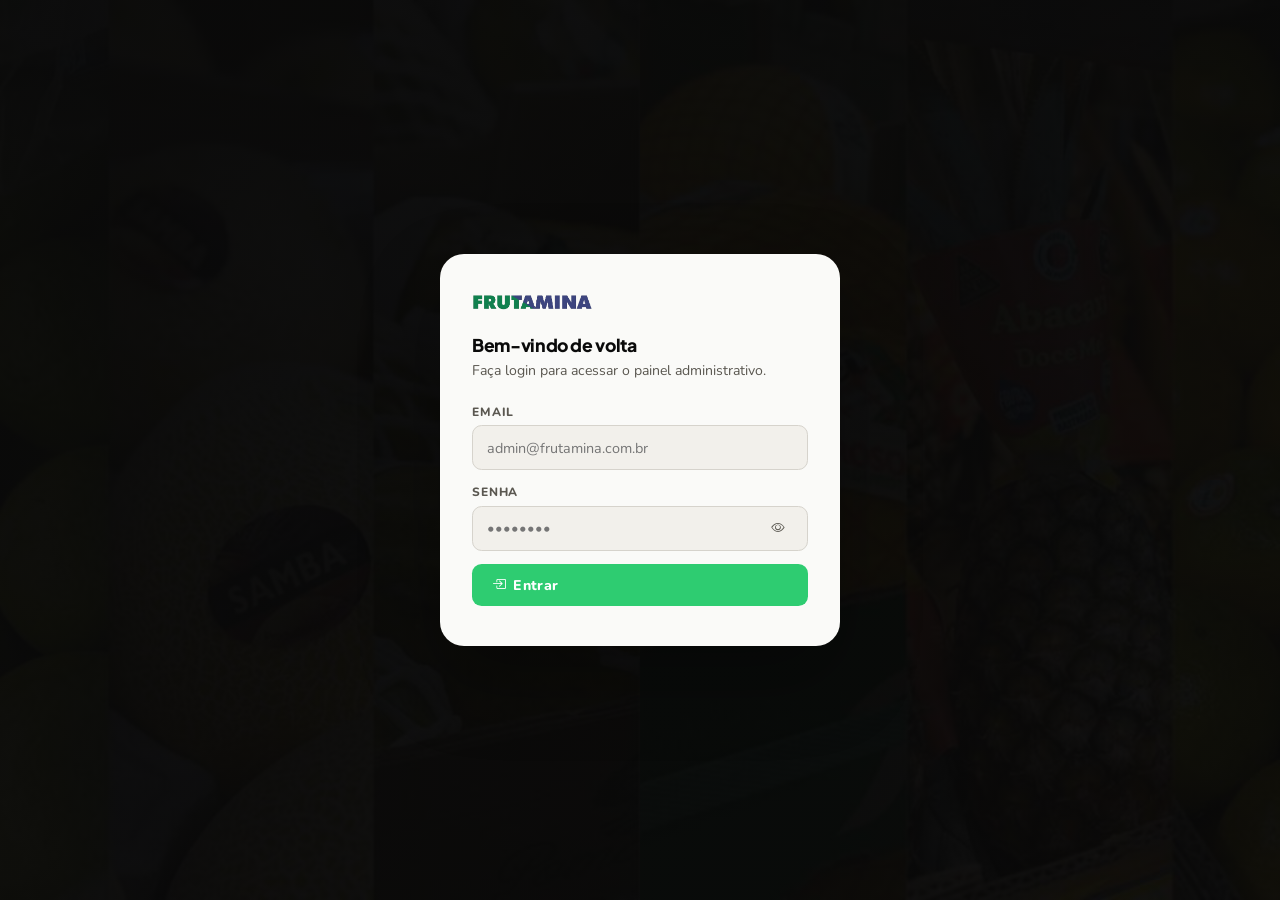
<file: admin/login.html>
<!DOCTYPE html>
<html lang="pt-BR" data-theme="light">

<head>
  <meta charset="UTF-8">
  <meta name="viewport" content="width=device-width, initial-scale=1.0">
  <title>Frutamina | Login Admin</title>
  <link rel="preconnect" href="https://fonts.googleapis.com">
  <link rel="preconnect" href="https://fonts.gstatic.com" crossorigin>
  <link
    href="https://fonts.googleapis.com/css2?family=Plus+Jakarta+Sans:wght@300;400;600;700;800&family=Nunito:wght@400;600;700&display=swap"
    rel="stylesheet">
  <link rel="stylesheet" href="https://cdn.jsdelivr.net/npm/bootstrap-icons@1.13.1/font/bootstrap-icons.min.css">
  <link rel="stylesheet" href="../assets/css/admin.css">

  <script src="../env.php" onerror="console.warn('env.php não carregado ou não processado')"></script>
  <script src="../assets/js/config.js"></script>

  <!-- TODOS FAVICON -->
  <link rel="apple-touch-icon" sizes="180x180" href="../assets/images/favicons/apple-touch-icon.png">
  <link rel="icon" type="image/png" sizes="32x32" href="../assets/images/favicons/favicon-32x32.png">
  <link rel="icon" type="image/png" sizes="16x16" href="../assets/images/favicons/favicon-16x16.png">
  


</head>

<body>
  <div id="telaLogin">
    <div class="login-card">
      <div class="login-logo">
        <div>
          <img src="../assets/images/logos/logo.webp" alt="">
        </div>
      </div>
      <h3>Bem-vindo de volta</h3>
      <p>Faça login para acessar o painel administrativo.</p>
      <div style="display:flex;flex-direction:column;gap:0.85rem;color: #0a0a0a;">
        <div class="form-group">
          <label>Email</label>
          <input type="email" id="loginEmail" placeholder="admin@frutamina.com.br" autocomplete="email">
        </div>
        <div class="form-group">
          <label>Senha</label>
          <div class="password-field-wrap">
            <input type="password" id="loginSenha" placeholder="••••••••" autocomplete="current-password">
            <button type="button" class="password-toggle" id="togglePassword" aria-label="Mostrar senha">
              <i class="bi bi-eye"></i>
            </button>
          </div>
        </div>
        <p id="loginErro" style="color:var(--danger);font-size:0.83rem;display:none;font-weight:700">
          <i class="bi bi-exclamation-circle"></i> Email ou senha incorretos.
        </p>
        <button class="btn btn-primary" id="btnLogin" type="button">
          <i class="bi bi-box-arrow-in-right"></i> Entrar
        </button>
      </div>
    </div>
  </div>

  <script src="../assets/js/admin-login.js" defer></script>
</body>

</html>
</file>
<file: assets/css/index.css>
﻿    :root {
      --verde: #2ecc71;
      --verde-escuro: #1a8a48;
      --verde-medio: #27ae60;
      --preto: #0a0a0a;
      --branco: #fafaf8;
      --cinza-claro: #f2f0eb;
      --cinza-medio: #d6d3cc;
      --cinza-texto: #5a5750;
      --fonte-titulo: 'Plus Jakarta Sans', sans-serif;
      --fonte-corpo: 'Nunito', sans-serif;
      --radius: 1.2rem;
      --sombra: 0 8px 40px rgba(0,0,0,0.1);
      --transicao: all 0.35s cubic-bezier(0.4, 0, 0.2, 1);
    }

    [data-theme="dark"] {
      --preto: #fafaf8;
      --branco: #0a0a0a;
      --cinza-claro: #141414;
      --cinza-medio: #2a2a2a;
      --cinza-texto: #bdb9b1;
      --sombra: 0 8px 40px rgba(0,0,0,0.45);
    }

    * {
      margin: 0;
      padding: 0;
      box-sizing: border-box;
    }

    html {
      scroll-behavior: smooth;
    }

    body {
      font-family: var(--fonte-corpo);
      background: var(--branco);
      color: var(--preto);
      overflow-x: hidden;
    }

    h1,
    h2,
    h3,
    .section-title,
    .titulo,
    .stat-numero,
    .numero-valor,
    .card-title,
    .contato-info-card h3,
    .form-card h3 {
      font-family: var(--fonte-titulo);
      font-weight: 800;
      letter-spacing: -0.03em;
    }

    p,
    a,
    button,
    input,
    textarea,
    label,
    li,
    span {
      font-family: var(--fonte-corpo);
    }

    ul {
      list-style: none;
    }

    a {
      color: inherit;
      text-decoration: none;
    }

    .campo-oculto {
      display: none;
    }

    .container {
      width: min(1240px, 100% - 8rem);
      margin-inline: auto;
    }

    @import url('header.css');

    main#home {
      background: #0a0a0a;
    }

    .banner {
      min-height: 100vh;
      position: relative;
      display: flex;
      align-items: center;
      justify-content: center;
      text-align: center;
      overflow: hidden;
      padding: 8rem 1.5rem 5rem;
      isolation: isolate;
      background:
        linear-gradient(180deg, rgba(10,10,10,0.74) 0%, rgba(10,10,10,0.88) 100%),
        url('../svg/banner2.svg') center center / cover no-repeat,
        #0a0a0a;
    }

    .hero-orb {
      position: absolute;
      width: 800px;
      height: 800px;
      right: -260px;
      top: -340px;
      border-radius: 50%;
      background: radial-gradient(circle, rgba(46,204,113,0.28) 0%, rgba(46,204,113,0.02) 64%, transparent 72%);
      z-index: 1;
      animation: pulso 6s ease-in-out infinite;
      pointer-events: none;
    }

    .main-content {
      width: min(900px, 100%);
      display: flex;
      flex-direction: column;
      align-items: center;
      gap: 1.5rem;
      position: relative;
      z-index: 2;
    }

    .hero-tag {
      display: inline-flex;
      align-items: center;
      gap: 0.45rem;
      background: rgba(46,204,113,0.18);
      color: #d4ffe7;
      border: 1px solid rgba(46,204,113,0.48);
      border-radius: 999px;
      font-size: 0.78rem;
      font-weight: 700;
      letter-spacing: 0.08em;
      text-transform: uppercase;
      padding: 0.45rem 0.9rem;
    }

    .hero-tag .dot {
      width: 8px;
      height: 8px;
      border-radius: 50%;
      background: var(--verde);
      animation: pulseDot 1.2s ease-in-out infinite;
    }

    .titulo {
      color: #fff;
      font-size: clamp(2.8rem, 7vw, 6rem);
      font-weight: 800;
      line-height: 0.95;
      letter-spacing: -0.04em;
    }

    .titulo em {
      font-style: normal;
      color: var(--verde);
    }

    .subtitulo {
      color: rgba(255,255,255,0.55);
      font-size: clamp(1rem, 2vw, 1.35rem);
      font-weight: 300;
      max-width: 68ch;
      line-height: 1.65;
    }

    .hero-endereco {
      display: inline-flex;
      align-items: center;
      gap: 0.5rem;
      color: rgba(255,255,255,0.4);
      font-size: 0.94rem;
      line-height: 1.4;
    }

    .hero-endereco i {
      color: var(--verde);
      font-size: 1rem;
    }

    .hero-social {
      display: flex;
      gap: 0.7rem;
    }

    .hero-social a {
      width: 2.85rem;
      height: 2.85rem;
      border-radius: 50%;
      border: 1px solid rgba(255,255,255,0.15);
      display: grid;
      place-items: center;
      transition: var(--transicao);
    }

    .hero-social a i {
      color: rgba(255,255,255,0.75);
      font-size: 1rem;
      transition: var(--transicao);
    }

    .hero-social a:hover {
      border-color: var(--verde);
      transform: translateY(-2px);
    }

    .hero-social a:hover i {
      color: var(--verde);
    }

    .btn-banner {
      display: inline-flex;
      align-items: center;
      gap: 0.55rem;
      border: 0;
      border-radius: 3rem;
      background: var(--verde);
      color: #fff;
      font-weight: 700;
      font-size: 0.95rem;
      letter-spacing: 0.02em;
      padding: 0.95rem 1.65rem;
      cursor: pointer;
      transition: var(--transicao);
    }

    .btn-banner:hover {
      background: var(--verde-escuro);
      transform: translateY(-3px);
      box-shadow: 0 14px 30px rgba(46,204,113,0.36);
    }

    .hero-stats {
      width: min(920px, 100%);
      display: grid;
      grid-template-columns: repeat(4, 1fr);
      gap: 0.7rem;
      margin-top: 1rem;
    }

    .hero-stats .stat {
      border-top: 1px solid rgba(255,255,255,0.08);
      padding-top: 0.8rem;
    }

    .stat-numero {
      color: #fff;
      font-size: 1.5rem;
      line-height: 1;
      display: inline-flex;
      align-items: baseline;
      gap: 0.1rem;
    }

    .stat-numero span {
      color: var(--verde);
      font-family: var(--fonte-titulo);
      font-weight: 800;
      letter-spacing: -0.02em;
    }

    .stat-label {
      margin-top: 0.42rem;
      font-size: 0.75rem;
      letter-spacing: 0.1em;
      text-transform: uppercase;
      color: rgba(255,255,255,0.35);
      font-weight: 600;
    }

    .scroll-hint {
      position: absolute;
      bottom: 2rem;
      left: 50%;
      transform: translateX(-50%);
      display: inline-flex;
      flex-direction: column;
      align-items: center;
      gap: 0.25rem;
      color: rgba(255,255,255,0.45);
      font-size: 0.72rem;
      letter-spacing: 0.1em;
      text-transform: uppercase;
      animation: bounce 1.8s ease-in-out infinite;
      z-index: 2;
    }

    .scroll-hint i {
      color: var(--verde);
      font-size: 1rem;
    }

    .faixa {
      background: var(--verde);
      overflow: hidden;
      white-space: nowrap;
      border-top: 1px solid rgba(255,255,255,0.18);
      border-bottom: 1px solid rgba(0,0,0,0.06);
    }

    .faixa-track {
      display: inline-flex;
      align-items: center;
      gap: 2.2rem;
      padding: 0.78rem 0;
      min-width: 200%;
      animation: ticker 20s linear infinite;
    }

    .faixa-item {
      color: #07361d;
      font-weight: 800;
      font-size: 0.88rem;
      letter-spacing: 0.07em;
      text-transform: uppercase;
    }

    #produtos {
      background: var(--branco);
      padding: 6.5rem 0;
    }

    .section-top {
      display: flex;
      flex-direction: column;
      gap: 0.9rem;
      margin-bottom: 2.3rem;
    }

    .section-label {
      display: inline-flex;
      align-items: center;
      gap: 0.6rem;
      color: var(--verde-medio);
      font-size: 0.8rem;
      font-weight: 800;
      text-transform: uppercase;
      letter-spacing: 0.08em;
    }

    .section-label::before {
      content: "";
      width: 1.5rem;
      height: 2px;
      background: var(--verde);
    }

    .section-title {
      font-size: clamp(2rem, 4vw, 3.2rem);
      line-height: 1.02;
      color: var(--preto);
    }

    .section-title em {
      color: var(--verde);
      font-style: normal;
    }

    .produtos-grid {
      display: grid;
      grid-template-columns: repeat(3, 1fr);
      gap: 2rem;
    }

    .produto-card {
      background: #fff;
      border-radius: 2rem;
      overflow: hidden;
      transition: all 0.5s cubic-bezier(0.165, 0.84, 0.44, 1);
      display: flex;
      flex-direction: column;
      border: 1px solid rgba(0,0,0,0.03);
      height: 100%;
      position: relative;
    }

    .produto-card:hover {
      transform: translateY(-12px);
      box-shadow: 0 30px 60px rgba(0,0,0,0.1);
      border-color: rgba(46, 204, 113, 0.2);
    }

    [data-theme="dark"] .produto-card {
      background: #171717;
      border-color: rgba(255,255,255,0.08);
      box-shadow: 0 20px 50px rgba(0,0,0,0.35);
    }

    [data-theme="dark"] .produto-card:hover {
      box-shadow: 0 30px 70px rgba(0,0,0,0.5);
      border-color: rgba(46,204,113,0.28);
    }

    .card-img-wrap {
      position: relative;
      aspect-ratio: 1 / 1;
      overflow: hidden;
      margin: 0.8rem;
      border-radius: 1.5rem;
    }

    .card-img-wrap img {
      width: 100%;
      height: 100%;
      object-fit: cover;
      transition: transform 1.2s cubic-bezier(0.19, 1, 0.22, 1);
    }

    .produto-card:hover .card-img-wrap img {
      transform: scale(1.15);
    }

    .card-badge {
      position: absolute;
      top: 1.5rem;
      left: 1.5rem;
      background: rgba(255, 255, 255, 0.9);
      backdrop-filter: blur(8px);
      color: var(--preto);
      padding: 0.5rem 1rem;
      border-radius: 2rem;
      font-size: 0.65rem;
      font-weight: 900;
      z-index: 10;
      text-transform: uppercase;
      letter-spacing: 0.1em;
      box-shadow: 0 4px 15px rgba(0,0,0,0.05);
      border: 1px solid rgba(0,0,0,0.05);
    }

    [data-theme="dark"] .card-badge {
      background: rgba(10,10,10,0.78);
      color: #f7f5ef;
      border-color: rgba(255,255,255,0.12);
      box-shadow: 0 8px 18px rgba(0,0,0,0.28);
    }

    .card-body {
      padding: 0 1.8rem 1.8rem 1.8rem;
      display: flex;
      flex-direction: column;
      flex: 1;
      gap: 0.6rem;
    }

    .card-title {
      font-size: 1.4rem;
      font-weight: 800;
      color: var(--preto);
      line-height: 1.1;
      letter-spacing: -0.03em;
    }

    .card-description {
      font-size: 0.9rem;
      color: var(--cinza-texto);
      line-height: 1.5;
      margin-bottom: 0.5rem;
      opacity: 0.8;
    }

    [data-theme="dark"] .card-title {
      color: #f7f5ef;
    }

    [data-theme="dark"] .card-description {
      color: rgba(255,255,255,0.62);
      opacity: 1;
    }

    .card-tags {
      display: flex;
      flex-wrap: wrap;
      gap: 0.4rem;
      margin-bottom: 1rem;
    }

    .card-tags span {
      background: var(--cinza-claro);
      border-radius: 0.6rem;
      padding: 0.3rem 0.7rem;
      font-size: 0.65rem;
      font-weight: 800;
      color: var(--preto);
      text-transform: uppercase;
      letter-spacing: 0.02em;
    }

    [data-theme="dark"] .card-tags span {
      background: rgba(255,255,255,0.08);
      color: rgba(255,255,255,0.88);
    }

    .btn-card {
      margin-top: auto;
      background: var(--preto);
      color: #fff;
      border-radius: 1.2rem;
      padding: 1.1rem;
      font-weight: 800;
      font-size: 0.8rem;
      text-transform: uppercase;
      letter-spacing: 0.12em;
      text-align: center;
      transition: all 0.3s ease;
      display: flex;
      align-items: center;
      justify-content: center;
      gap: 0.8rem;
      border: none;
    }

    .btn-card:hover {
      background: var(--verde);
      transform: scale(1.02);
      box-shadow: 0 10px 20px rgba(46, 204, 113, 0.2);
    }

    [data-theme="dark"] .btn-card {
      background: #f7f5ef;
      color: #0a0a0a;
    }

    [data-theme="dark"] .btn-card:hover {
      background: var(--verde);
      color: #fff;
    }

    .btn-card i {
      font-size: 1rem;
      transition: transform 0.4s cubic-bezier(0.175, 0.885, 0.32, 1.275);
    }

    .btn-card:hover i {
      transform: translateX(6px);
    }

    .produtos-cta {
      display: flex;
      justify-content: center;
      margin-top: 2.4rem;
    }

    .btn-ver-mais {
      border: 1.5px solid var(--preto);
      background: transparent;
      color: var(--preto);
      border-radius: 3rem;
      padding: 0.85rem 1.5rem;
      font-weight: 800;
      font-size: 0.92rem;
      text-transform: uppercase;
      letter-spacing: 0.06em;
      cursor: pointer;
      transition: var(--transicao);
      display: inline-flex;
      align-items: center;
      gap: 0.5rem;
    }

    .btn-ver-mais:hover {
      background: var(--preto);
      color: var(--branco);
    }

    [data-theme="dark"] .btn-ver-mais {
      border-color: rgba(255,255,255,0.85);
      color: var(--preto);
      background: rgba(255,255,255,0.06);
    }

    [data-theme="dark"] .btn-ver-mais:hover {
      background: var(--branco);
      color: var(--preto);
    }

    #sobre {
      background: #0a0a0a;
      position: relative;
      overflow: hidden;
      padding: 6.5rem 0;
    }

    #sobre::after {
      content: "";
      position: absolute;
      width: 520px;
      height: 520px;
      top: -180px;
      right: -120px;
      border-radius: 50%;
      background: radial-gradient(circle, rgba(46,204,113,0.24) 0%, rgba(46,204,113,0) 72%);
      pointer-events: none;
    }

    .sobre-inner {
      display: grid;
      grid-template-columns: 1fr 1.1fr;
      gap: 5rem;
      align-items: center;
    }

    .sobre-img-wrap {
      position: relative;
    }

    .sobre-img-bg {
      position: absolute;
      inset: 0;
      background: var(--verde);
      border-radius: var(--radius);
      transform: rotate(3deg) scale(0.97);
      opacity: 0.25;
    }

    .sobre-logo {
      position: relative;
      z-index: 1;
      width: 100%;
      border-radius: var(--radius);
      display: block;
      box-shadow: 0 18px 54px rgba(0,0,0,0.35);
    }

    .sobre-content {
      position: relative;
      z-index: 2;
    }

    .sobre-content .section-label {
      color: rgba(46,204,113,0.8);
    }

    .sobre-content .section-title {
      color: #fff;
      margin-bottom: 1.1rem;
    }

    .sobre-content .section-title em {
      color: var(--verde);
    }

    .sobre-content p {
      color: rgba(255,255,255,0.6);
      font-size: 1.05rem;
      line-height: 1.85;
      margin-bottom: 1rem;
    }

    .sobre-numeros {
      margin-top: 1.4rem;
      display: grid;
      grid-template-columns: repeat(2, 1fr);
      gap: 0.9rem;
    }

    .numero-card {
      background: rgba(255,255,255,0.05);
      border: 1px solid rgba(255,255,255,0.08);
      border-radius: 0.75rem;
      padding: 1rem 0.95rem;
      transition: var(--transicao);
    }

    .numero-card:hover {
      background: rgba(46,204,113,0.1);
      border-color: rgba(46,204,113,0.3);
    }

    .numero-valor {
      color: #fff;
      font-size: 2.2rem;
      font-weight: 800;
      letter-spacing: -0.03em;
      line-height: 1;
    }

    .numero-valor span {
      color: #2ecc71;
      font-family: var(--fonte-titulo);
      font-weight: 800;
    }

    .numero-desc {
      margin-top: 0.35rem;
      font-size: 0.75rem;
      letter-spacing: 0.08em;
      text-transform: uppercase;
      color: rgba(255,255,255,0.4);
      font-weight: 700;
    }

    #contato {
      background: var(--cinza-claro);
      padding: 6.5rem 0;
    }

    .contato-grid {
      display: grid;
      grid-template-columns: 1fr 1.3fr;
      gap: 3rem;
      margin-top: 2.3rem;
    }

    .contato-info-card {
      background: #0a0a0a;
      border-radius: var(--radius);
      padding: 2.5rem;
    }

    .contato-info-card h3 {
      color: #fff;
      font-size: 1.5rem;
      font-weight: 700;
      letter-spacing: -0.02em;
      margin-bottom: 0.6rem;
    }

    .contato-info-card > p {
      color: rgba(255,255,255,0.45);
      font-size: 0.94rem;
      line-height: 1.7;
      margin-bottom: 1rem;
    }

    .info-lista {
      display: flex;
      flex-direction: column;
      gap: 0.38rem;
    }

    .info-item {
      display: flex;
      align-items: center;
      gap: 1rem;
      padding: 0.9rem;
      border-radius: 0.75rem;
      transition: var(--transicao);
    }

    .info-item:hover {
      background: rgba(255,255,255,0.06);
    }

    .info-icon {
      width: 40px;
      height: 40px;
      border-radius: 50%;
      background: rgba(46,204,113,0.18);
      display: grid;
      place-items: center;
      flex-shrink: 0;
    }

    .info-icon i {
      color: var(--verde);
      font-size: 1rem;
    }

    .info-content h4 {
      font-size: 0.75rem;
      text-transform: uppercase;
      letter-spacing: 0.08em;
      color: rgba(255,255,255,0.4);
      font-weight: 700;
      margin-bottom: 0.15rem;
    }

    .info-content p {
      font-size: 0.9rem;
      color: rgba(255,255,255,0.85);
      line-height: 1.45;
    }

    .form-card {
      background: #fff;
      border-radius: var(--radius);
      padding: 2.5rem;
      box-shadow: 0 4px 24px rgba(0,0,0,0.06);
    }

    [data-theme="dark"] .form-card {
      background: #171717;
    }

    .form-card h3 {
      color: #0a0a0a;
      font-size: 1.5rem;
      font-weight: 700;
      letter-spacing: -0.02em;
      margin-bottom: 1.1rem;
    }

    [data-theme="dark"] .form-card h3 {
      color: #f7f5ef;
    }

    .form-contato {
      display: flex;
      flex-direction: column;
      gap: 0.95rem;
    }

    .form-row {
      display: grid;
      grid-template-columns: repeat(2, 1fr);
      gap: 0.9rem;
    }

    .form-group {
      display: flex;
      flex-direction: column;
    }

    .form-group input,
    .form-group textarea {
      width: 100%;
      border: 1.5px solid var(--cinza-medio);
      border-radius: 0.6rem;
      background: #fff;
      color: #1f1e1b;
      padding: 0.78rem 0.92rem;
      font-size: 0.95rem;
      transition: var(--transicao);
    }

    [data-theme="dark"] .form-group input,
    [data-theme="dark"] .form-group textarea {
      background: #101010;
      color: #ece8df;
      border-color: #333;
    }

    .form-group input:focus,
    .form-group textarea:focus {
      outline: none;
      border-color: #2ecc71;
      box-shadow: 0 0 0 4px rgba(46,204,113,0.12);
    }

    .form-group textarea {
      min-height: 110px;
      resize: vertical;
    }

    .btn-enviar {
      align-self: flex-start;
      display: inline-flex;
      align-items: center;
      gap: 0.45rem;
      border: 0;
      border-radius: 3rem;
      background: #2ecc71;
      color: #fff;
      font-size: 0.9rem;
      font-weight: 800;
      letter-spacing: 0.05em;
      text-transform: uppercase;
      padding: 0.86rem 1.35rem;
      cursor: pointer;
      transition: var(--transicao);
    }

    .btn-enviar:hover {
      background: var(--verde-escuro);
      transform: translateY(-2px);
      box-shadow: 0 12px 24px rgba(46,204,113,0.32);
    }

    .btn-enviar:disabled {
      opacity: 0.75;
      cursor: not-allowed;
      transform: none;
      box-shadow: none;
    }

    .form-alert {
      min-height: 1.25rem;
      font-size: 0.9rem;
      font-weight: 700;
      margin-top: 0.2rem;
    }

    .form-alert.success {
      color: #179a4f;
    }

    .form-alert.error {
      color: #c23333;
    }

    footer {
      background: #0a0a0a;
      border-top: 1px solid rgba(255,255,255,0.06);
      padding: 2rem 0;
    }

    .footer-inner {
      display: flex;
      justify-content: space-between;
      align-items: center;
      gap: 1rem;
    }

    .footer-copy {
      color: rgba(255,255,255,0.35);
      font-size: 0.9rem;
      font-weight: 600;
    }

    .footer-dev {
      display: inline-flex;
      align-items: center;
      gap: 0.5rem;
      background: rgba(255,255,255,0.06);
      border: 1px solid rgba(255,255,255,0.1);
      color: rgba(255,255,255,0.8);
      border-radius: 999px;
      padding: 0.62rem 1rem;
      font-weight: 700;
      font-size: 0.82rem;
      letter-spacing: 0.04em;
      transition: var(--transicao);
    }

    .footer-dev i {
      color: var(--verde);
      font-size: 0.95rem;
    }

    .footer-dev:hover {
      background: rgba(46,204,113,0.15);
      border-color: rgba(46,204,113,0.3);
      transform: translateY(-1px);
    }

    @keyframes pulso {
      0% { transform: scale(1); }
      50% { transform: scale(1.08); }
      100% { transform: scale(1); }
    }

    @keyframes pulseDot {
      0%, 100% { transform: scale(1); opacity: 1; }
      50% { transform: scale(0.7); opacity: 0.55; }
    }

    @keyframes ticker {
      from { transform: translateX(0); }
      to { transform: translateX(-50%); }
    }

    @keyframes bounce {
      0%, 100% { transform: translate(-50%, 0); }
      50% { transform: translate(-50%, 6px); }
    }

    @media (max-width: 1024px) {
      .container { width: min(1240px, 100% - 5rem); }
    }

    @media (max-width: 880px) {
      .container { width: min(1240px, 100% - 3rem); }
      .hero-stats { grid-template-columns: repeat(2, 1fr); }
      .produtos-grid { grid-template-columns: repeat(2, 1fr); }
      .sobre-inner { grid-template-columns: 1fr; }
      .contato-grid { grid-template-columns: 1fr; }
    }

    @media (max-width: 640px) {
      .container { width: min(1240px, 100% - 2rem); }
      .titulo { font-size: clamp(2.1rem, 12vw, 3.3rem); }
      .subtitulo { font-size: 0.96rem; }
      .hero-endereco { font-size: 0.85rem; max-width: 90vw; }
      .hero-stats { gap: 0.4rem; grid-template-columns: repeat(2, 1fr); }
      .produtos-grid { grid-template-columns: 1fr; }
      .form-row { grid-template-columns: 1fr; }
      .contato-info-card, .form-card { padding: 1.4rem; }
      .footer-inner { flex-direction: column; align-items: center; text-align: center; gap: 1rem; padding: 0 1rem; }
      .footer-copy { font-size: 0.85rem; }
      .footer-dev { font-size: 0.75rem; padding: 0.5rem 0.8rem; }
    }

    ::-webkit-scrollbar { width: 5px; }
    ::-webkit-scrollbar-thumb {
      background: #2ecc71;
      border-radius: 999px;
    }
</file>
<file: assets/css/admin.css>
/* ===== RESET & BASE ===== */
    *,
    *::before,
    *::after {
      box-sizing: border-box;
      margin: 0;
      padding: 0;
    }

    :root {
      --verde: #2ecc71;
      --verde-escuro: #1a8a48;
      --preto: #0a0a0a;
      --branco: #fafaf8;
      --cinza-claro: #f2f0eb;
      --cinza-medio: #d6d3cc;
      --cinza-texto: #5a5750;
      --danger: #e74c3c;
      --warning: #f39c12;
      --radius: 1rem;
      --sombra: 0 8px 32px rgba(0, 0, 0, 0.10);
      --trans: all 0.28s cubic-bezier(0.4, 0, 0.2, 1);
    }

    [data-theme="dark"] {
      --preto: #fafaf8;
      --branco: #0a0a0a;
      --cinza-claro: #1a1a1a;
      --cinza-medio: #2a2a2a;
      --cinza-texto: #bdb9b1;
      --sombra: 0 8px 40px rgba(0, 0, 0, 0.45);
    }

    /* ===== DARK MODE COMPLETO ===== */
    [data-theme="dark"] body {
      background: #0d0d0d;
      color: #fafaf8;
    }

    [data-theme="dark"] .sidebar-card,
    [data-theme="dark"] .form-card,
    [data-theme="dark"] .lista-container,
    [data-theme="dark"] .lista-toolbar {
      background: #1a1a1a;
      border-color: #2a2a2a;
    }

    [data-theme="dark"] .stat-item {
      background: #252525;
    }

    [data-theme="dark"] .stat-num {
      color: #fff;
    }

    [data-theme="dark"] .stat-label {
      color: rgba(255, 255, 255, 0.45);
    }

    [data-theme="dark"] .sidebar-card h3 {
      color: rgba(255, 255, 255, 0.5);
    }

    [data-theme="dark"] .form-group label {
      color: rgba(255, 255, 255, 0.55);
    }

    [data-theme="dark"] .form-group input,
    [data-theme="dark"] .form-group select,
    [data-theme="dark"] .form-group textarea {
      background: #252525;
      border-color: #333;
      color: #fff;
    }

    [data-theme="dark"] .form-group input::placeholder,
    [data-theme="dark"] .form-group textarea::placeholder {
      color: rgba(255, 255, 255, 0.3);
    }

    [data-theme="dark"] .form-group input:focus,
    [data-theme="dark"] .form-group select:focus,
    [data-theme="dark"] .form-group textarea:focus {
      background: #2e2e2e;
      border-color: var(--verde);
    }

    [data-theme="dark"] .filtro-cat-btn {
      color: rgba(255, 255, 255, 0.6);
    }

    [data-theme="dark"] .filtro-cat-btn:hover {
      background: #252525;
      color: #fff;
    }

    [data-theme="dark"] .filtro-cat-btn.ativo {
      background: var(--verde);
      color: #fff;
    }

    [data-theme="dark"] .filtro-busca input {
      background: #252525;
      border-color: #333;
      color: #fff;
    }

    [data-theme="dark"] .filtro-busca i {
      color: rgba(255, 255, 255, 0.4);
    }

    [data-theme="dark"] .lista-header {
      background: #111;
      border-color: #2a2a2a;
      color: rgba(255, 255, 255, 0.4);
    }

    [data-theme="dark"] .produto-row {
      border-color: rgba(255, 255, 255, 0.05);
    }

    [data-theme="dark"] .produto-row:hover {
      background: #222;
    }

    [data-theme="dark"] .row-info strong {
      color: #fff;
    }

    [data-theme="dark"] .row-info span {
      color: rgba(255, 255, 255, 0.45);
    }

    [data-theme="dark"] .row-marca {
      color: rgba(255, 255, 255, 0.5);
    }

    [data-theme="dark"] .row-img {
      border-color: #333;
      background: #252525;
    }

    [data-theme="dark"] .status-badge.ativo {
      background: rgba(46, 204, 113, 0.15);
      color: #5effa0;
    }

    [data-theme="dark"] .status-badge.inativo {
      background: rgba(231, 76, 60, 0.15);
      color: #ff8a8a;
    }

    [data-theme="dark"] .lista-count {
      color: rgba(255, 255, 255, 0.45);
    }

    [data-theme="dark"] .lista-count strong {
      color: #fff;
    }

    [data-theme="dark"] .sort-select {
      background: #252525;
      border-color: #333;
      color: #fff;
    }

    [data-theme="dark"] .btn-secondary {
      background: #252525;
      border-color: #333;
      color: rgba(255, 255, 255, 0.7);
    }

    [data-theme="dark"] .btn-secondary:hover {
      background: #333;
      color: #fff;
    }

    [data-theme="dark"] .form-card-header {
      background: #111;
    }

    [data-theme="dark"] .toggle-label {
      color: rgba(255, 255, 255, 0.6);
    }

    [data-theme="dark"] .toggle-slider {
      background: #444;
    }

    [data-theme="dark"] .confirm-card {
      background: #1a1a1a;
    }

    [data-theme="dark"] .modal-edit-shell .form-card {
      background: #1a1a1a;
    }

    [data-theme="dark"] .modal-edit-close {
      background: #252525;
      border-color: #333;
      color: rgba(255, 255, 255, 0.7);
    }

    [data-theme="dark"] .confirm-card h3 {
      color: #fff;
    }

    [data-theme="dark"] .confirm-card p {
      color: rgba(255, 255, 255, 0.5);
    }

    [data-theme="dark"] .confirm-icon {
      background: rgba(231, 76, 60, 0.15);
    }

    [data-theme="dark"] .toast {
      background: #1a1a1a;
      border: 1px solid #2a2a2a;
    }

    [data-theme="dark"] .loading-row {
      color: rgba(255, 255, 255, 0.5);
    }

    [data-theme="dark"] .spinner {
      border-color: #333;
      border-top-color: var(--verde);
    }

    [data-theme="dark"] .empty-state h3 {
      color: #fff;
    }

    [data-theme="dark"] .empty-state p {
      color: rgba(255, 255, 255, 0.45);
    }

    [data-theme="dark"] .admin-badge {
      background: rgba(46, 204, 113, 0.15);
      border-color: rgba(46, 204, 113, 0.3);
      color: #5effa0;
    }

    [data-theme="dark"] .topbar-stat {
      background: rgba(255, 255, 255, 0.06);
      border-color: rgba(255, 255, 255, 0.1);
      color: rgba(255, 255, 255, 0.6);
    }

    [data-theme="dark"] .topbar-stat strong {
      color: var(--verde);
    }

    [data-theme="dark"] .btn-sair {
      background: rgba(231, 76, 60, 0.12);
      border-color: rgba(231, 76, 60, 0.25);
      color: #ff8a8a;
    }

    [data-theme="dark"] .form-card-header h2 {
      color: #fff;
    }

    [data-theme="dark"] .btn-colapsar {
      background: rgba(255, 255, 255, 0.08);
      border-color: rgba(255, 255, 255, 0.15);
      color: rgba(255, 255, 255, 0.6);
    }

    [data-theme="dark"] .img-preview {
      border-color: #333;
      background: #252525;
    }

    [data-theme="dark"] .row-cat {
      background: rgba(46, 204, 113, 0.12);
      color: #5effa0;
    }

    body {
      font-family: 'Nunito', sans-serif;
      background: var(--cinza-claro);
      color: var(--preto);
      min-height: 100vh;
    }

    h1,
    h2,
    h3,
    h4 {
      font-family: 'Plus Jakarta Sans', sans-serif;
      font-weight: 800;
      letter-spacing: -0.02em;
      color: var(--preto);
    }

    /* ===== LOGIN ===== */
    #telaLogin {
      min-height: 100vh;
      display: flex;
      align-items: center;
      justify-content: center;
      background:
        linear-gradient(135deg, rgba(10, 10, 10, 0.92) 0%, rgba(10, 10, 10, 0.80) 100%),
        url('../svg/banner2.svg') center/cover no-repeat;
    }

    .login-card {
      background: var(--branco);
      border-radius: 1.5rem;
      padding: 2.5rem 2rem;
      width: 100%;
      max-width: 400px;
      box-shadow: 0 32px 80px rgba(0, 0, 0, 0.3);
    }

    #telaLogin img {
      width: 120px;
      height: auto;
      display: block;
      margin-bottom: 1.5rem;
    }

    .login-logo span {
      font-size: 0.75rem;
      color: var(--cinza-texto);
      font-weight: 600;
      display: block;
    }

    .login-card h3 {
      font-size: 1.1rem;
      color: var(--preto);
      margin-bottom: 0.3rem;
    }

    .login-card>p {
      font-size: 0.88rem;
      color: var(--cinza-texto);
      margin-bottom: 1.5rem;
    }

    .password-field-wrap {
      position: relative;
      width: 100%;
    }

    .password-field-wrap input {
      width: 100%;
      padding-right: 3rem;
    }

    .password-toggle {
      position: absolute;
      right: 0.8rem;
      top: 50%;
      transform: translateY(-50%);
      width: 2.2rem;
      height: 2.2rem;
      border: none;
      background: transparent;
      color: var(--cinza-texto);
      cursor: pointer;
      display: inline-flex;
      align-items: center;
      justify-content: center;
      border-radius: 50%;
      transition: color 0.2s ease;
      padding: 0;
    }

    .password-toggle:hover {
      color: var(--preto);
    }

    /* ===== PAINEL ===== */
    #painelAdmin {
      display: block;
    }

    /* ===== HEADER Padronizado ===== */
    @import url('../assets/css/header.css');

    #header {
      padding: 1.1rem 2rem;
    }

    #header.scrolled {
      padding: 0.7rem 2rem;
    }

    .header-inner {
      max-width: 1400px;
      margin-inline: auto;
      display: flex;
      justify-content: space-between;
      grid-template-columns: none;
    }

    .header-logo-group {
      display: flex;
      align-items: center;
      gap: 1.5rem;
    }

    .admin-badge {
      background: rgba(46, 204, 113, 0.15);
      border: 1px solid rgba(46, 204, 113, 0.4);
      color: var(--verde-escuro);
      font-size: 0.7rem;
      font-weight: 800;
      text-transform: uppercase;
      letter-spacing: 0.08em;
      padding: 0.3rem 0.7rem;
      border-radius: 999px;
      display: flex;
      align-items: center;
      gap: 0.4rem;
    }

    .header-stats-desktop {
      display: flex;
      gap: 0.5rem;
    }

    .topbar-stat {
      background: rgba(0, 0, 0, 0.05);
      border: 1px solid rgba(0, 0, 0, 0.08);
      border-radius: 8px;
      padding: 0.4rem 0.85rem;
      font-size: 0.78rem;
      color: var(--cinza-texto);
      font-weight: 700;
      display: flex;
      align-items: center;
      gap: 0.4rem;
    }

    [data-theme="dark"] .topbar-stat {
      background: rgba(255, 255, 255, 0.07);
      border-color: rgba(255, 255, 255, 0.1);
      color: rgba(255, 255, 255, 0.6);
    }

    .topbar-stat strong {
      color: var(--verde-escuro);
    }

    [data-theme="dark"] .topbar-stat strong {
      color: var(--verde);
    }

    .btn-view-site, .btn-sair-icon {
      width: 2.6rem;
      height: 2.6rem;
      border-radius: 50%;
      border: 1px solid rgba(0,0,0,0.08);
      background: transparent;
      color: var(--preto);
      display: grid;
      place-items: center;
      font-size: 1.1rem;
      cursor: pointer;
      transition: var(--trans);
    }

    .btn-sair-icon {
      color: var(--danger);
      border-color: rgba(231, 76, 60, 0.2);
    }

    .btn-view-site:hover, .btn-sair-icon:hover {
      transform: translateY(-1px);
    }

    .btn-view-site:hover {
      border-color: var(--verde);
      color: var(--verde);
    }

    .btn-sair-icon:hover {
      background: var(--danger);
      color: #fff;
      border-color: var(--danger);
    }

    /* Botão tema — igual ao site */
    .icon-btn {
      width: 2.6rem;
      height: 2.6rem;
      border-radius: 50%;
      border: 1px solid rgba(0, 0, 0, 0.08);
      background: transparent;
      color: var(--preto);
      display: grid;
      place-items: center;
      font-size: 1.1rem;
      cursor: pointer;
      transition: var(--trans);
    }

    [data-theme="dark"] .icon-btn {
      border-color: rgba(255, 255, 255, 0.18);
      color: rgba(255, 255, 255, 0.8);
    }

    .icon-btn:hover {
      border-color: var(--verde);
      color: var(--verde);
      transform: translateY(-1px);
    }

    .btn-sair {
      background: rgba(231, 76, 60, 0.08);
      border: 1px solid rgba(231, 76, 60, 0.2);
      color: var(--danger);
      padding: 0.5rem 1rem;
      border-radius: 8px;
      font-size: 0.82rem;
      font-weight: 700;
      cursor: pointer;
      display: flex;
      align-items: center;
      gap: 0.4rem;
      transition: var(--trans);
      font-family: 'Nunito', sans-serif;
    }

    .btn-sair:hover {
      background: var(--danger);
      color: white;
    }

    /* ===== LAYOUT PRINCIPAL ===== */
    .admin-layout {
      display: grid;
      grid-template-columns: 300px 1fr;
      gap: 1.5rem;
      max-width: 1400px;
      margin: 6rem auto 0;
      padding: 1.5rem 1.5rem 2rem;
      align-items: start;
    }

    /* ===== SIDEBAR ===== */
    .admin-sidebar {
      display: flex;
      flex-direction: column;
      gap: 1rem;
      position: sticky;
      top: 5rem;
    }

    .sidebar-card {
      background: white;
      border-radius: var(--radius);
      padding: 1.5rem;
      box-shadow: var(--sombra);
    }

    .sidebar-card h3 {
      font-size: 0.72rem;
      text-transform: uppercase;
      letter-spacing: 0.1em;
      color: var(--cinza-texto);
      margin-bottom: 1rem;
      display: flex;
      align-items: center;
      gap: 0.4rem;
    }

    .sidebar-card h3::before {
      content: '';
      width: 14px;
      height: 2px;
      background: var(--verde);
      display: inline-block;
    }

    .stat-grid {
      display: grid;
      grid-template-columns: 1fr 1fr;
      gap: 0.6rem;
    }

    .stat-item {
      background: var(--cinza-claro);
      border-radius: 0.6rem;
      padding: 0.85rem;
      text-align: center;
    }

    .stat-num {
      font-family: 'Plus Jakarta Sans', sans-serif;
      font-size: 1.5rem;
      font-weight: 800;
      color: var(--preto);
      line-height: 1;
    }

    .stat-num span {
      color: var(--verde);
    }

    .stat-label {
      font-size: 0.7rem;
      color: var(--cinza-texto);
      font-weight: 700;
      text-transform: uppercase;
      letter-spacing: 0.06em;
      margin-top: 0.25rem;
    }

    /* Filtro sidebar */
    .filtro-busca {
      position: relative;
      margin-bottom: 0.75rem;
    }

    .filtro-busca i {
      position: absolute;
      left: 0.75rem;
      top: 50%;
      transform: translateY(-50%);
      color: var(--cinza-texto);
      font-size: 0.85rem;
    }

    .filtro-busca input {
      width: 100%;
      padding: 0.65rem 0.75rem 0.65rem 2.2rem;
      border: 1.5px solid var(--cinza-medio);
      border-radius: 0.6rem;
      font-size: 0.88rem;
      background: var(--cinza-claro);
      color: var(--preto);
      transition: var(--trans);
    }

    .filtro-busca input:focus {
      outline: none;
      border-color: var(--verde);
      background: white;
      box-shadow: 0 0 0 3px rgba(46, 204, 113, 0.12);
    }

    .filtro-cats {
      display: flex;
      flex-direction: column;
      gap: 0.3rem;
      max-height: 280px;
      overflow-y: auto;
      scrollbar-width: thin;
      scrollbar-color: var(--verde) transparent;
    }

    .filtro-cat-btn {
      width: 100%;
      background: transparent;
      border: none;
      border-radius: 0.5rem;
      padding: 0.55rem 0.75rem;
      text-align: left;
      font-size: 0.85rem;
      font-weight: 600;
      color: var(--cinza-texto);
      cursor: pointer;
      display: flex;
      justify-content: space-between;
      align-items: center;
      transition: var(--trans);
    }

    .filtro-cat-btn:hover {
      background: var(--cinza-claro);
      color: var(--preto);
    }

    .filtro-cat-btn.ativo {
      background: var(--verde);
      color: white;
    }

    .filtro-cat-btn .badge-count {
      background: rgba(0, 0, 0, 0.1);
      border-radius: 20px;
      padding: 0.1rem 0.5rem;
      font-size: 0.7rem;
      font-weight: 800;
    }

    .filtro-cat-btn.ativo .badge-count {
      background: rgba(255, 255, 255, 0.25);
    }

    /* ===== ÁREA PRINCIPAL ===== */
    .admin-main {
      display: flex;
      flex-direction: column;
      gap: 1.25rem;
    }

    /* ===== FORMULÁRIO ===== */
    .form-card {
      background: white;
      border-radius: var(--radius);
      box-shadow: var(--sombra);
      overflow: hidden;
    }

    .form-card-header {
      background: var(--preto);
      padding: 1.1rem 1.5rem;
      display: flex;
      align-items: center;
      justify-content: space-between;
    }

    .form-card-header h2 {
      color: white;
      font-size: 1rem;
      display: flex;
      align-items: center;
      gap: 0.5rem;
    }

    .form-card-header h2 i {
      color: var(--verde);
    }

    .btn-colapsar {
      background: rgba(255, 255, 255, 0.1);
      border: 1px solid rgba(255, 255, 255, 0.15);
      color: rgba(255, 255, 255, 0.7);
      width: 30px;
      height: 30px;
      border-radius: 6px;
      display: grid;
      place-items: center;
      cursor: pointer;
      transition: var(--trans);
      font-size: 0.85rem;
    }

    .btn-colapsar:hover {
      background: rgba(255, 255, 255, 0.18);
      color: white;
    }

    .btn-colapsar i {
      transition: transform 0.3s ease;
    }

    .btn-colapsar.colapsado i {
      transform: rotate(180deg);
    }

    .form-body {
      padding: 1.5rem;
      transition: all 0.35s ease;
      overflow: hidden;
    }

    .form-body.oculto {
      padding: 0 1.5rem;
      max-height: 0;
      opacity: 0;
      pointer-events: none;
    }

    .form-grid {
      display: grid;
      grid-template-columns: 1fr 1fr;
      gap: 1rem;
    }

    .form-group {
      display: flex;
      flex-direction: column;
      gap: 0.35rem;
    }

    .form-group.full {
      grid-column: 1 / -1;
    }

    .form-group.trio {
      grid-column: span 1;
    }

    .form-group label {
      font-size: 0.75rem;
      font-weight: 800;
      text-transform: uppercase;
      letter-spacing: 0.07em;
      color: var(--cinza-texto);
    }

    .form-group label .obrigatorio {
      color: var(--danger);
      margin-left: 2px;
    }

    .form-group input,
    .form-group select,
    .form-group textarea {
      padding: 0.72rem 0.9rem;
      border: 1.5px solid var(--cinza-medio);
      border-radius: 0.6rem;
      font-size: 0.9rem;
      font-family: 'Nunito', sans-serif;
      background: var(--cinza-claro);
      color: var(--preto);
      transition: var(--trans);
    }

    .form-group input:focus,
    .form-group select:focus,
    .form-group textarea:focus {
      outline: none;
      border-color: var(--verde);
      background: white;
      box-shadow: 0 0 0 3px rgba(46, 204, 113, 0.12);
    }

    .form-group input.erro {
      border-color: var(--danger);
    }

    .form-group textarea {
      resize: vertical;
      min-height: 80px;
    }

    /* Preview de imagem */
    .img-preview-wrap {
      display: flex;
      gap: 0.75rem;
      align-items: flex-start;
    }

    .img-preview-wrap input {
      flex: 1;
    }

    .img-preview {
      width: 60px;
      height: 60px;
      border-radius: 8px;
      border: 1.5px solid var(--cinza-medio);
      object-fit: cover;
      background: var(--cinza-claro);
      flex-shrink: 0;
    }

    .form-actions {
      display: flex;
      gap: 0.75rem;
      align-items: center;
      margin-top: 1.25rem;
      flex-wrap: wrap;
    }

    /* ===== BOTÕES ===== */
    .btn {
      display: inline-flex;
      align-items: center;
      gap: 0.45rem;
      border: none;
      border-radius: 0.6rem;
      font-family: 'Nunito', sans-serif;
      font-weight: 800;
      font-size: 0.88rem;
      cursor: pointer;
      transition: var(--trans);
      padding: 0.72rem 1.25rem;
      letter-spacing: 0.02em;
    }

    .btn-primary {
      background: var(--verde);
      color: white;
    }

    .btn-primary:hover {
      background: var(--verde-escuro);
      transform: translateY(-1px);
      box-shadow: 0 8px 20px rgba(46, 204, 113, 0.3);
    }

    .btn-secondary {
      background: var(--cinza-claro);
      color: var(--cinza-texto);
      border: 1.5px solid var(--cinza-medio);
    }

    .btn-secondary:hover {
      background: var(--cinza-medio);
      color: var(--preto);
    }

    .btn-danger {
      background: rgba(231, 76, 60, 0.1);
      color: var(--danger);
      border: 1px solid rgba(231, 76, 60, 0.2);
    }

    .btn-danger:hover {
      background: var(--danger);
      color: white;
    }

    .btn-sm {
      padding: 0.4rem 0.85rem;
      font-size: 0.78rem;
    }

    .btn:disabled {
      opacity: 0.6;
      cursor: not-allowed;
      transform: none !important;
      box-shadow: none !important;
    }

    /* ===== TOOLBAR LISTA ===== */
    .lista-toolbar {
      background: white;
      border-radius: var(--radius);
      padding: 1rem 1.5rem;
      display: flex;
      align-items: center;
      justify-content: space-between;
      gap: 1rem;
      box-shadow: var(--sombra);
      flex-wrap: wrap;
    }

    .lista-toolbar-left {
      display: flex;
      align-items: center;
      gap: 0.75rem;
    }

    .lista-count {
      font-size: 0.9rem;
      color: var(--cinza-texto);
      font-weight: 700;
    }

    .lista-count strong {
      color: var(--preto);
      font-size: 1rem;
    }

    .lista-toolbar-right {
      display: flex;
      align-items: center;
      gap: 0.6rem;
    }

    .sort-select {
      border: 1.5px solid var(--cinza-medio);
      border-radius: 0.5rem;
      padding: 0.45rem 0.7rem;
      font-size: 0.82rem;
      font-weight: 700;
      background: var(--cinza-claro);
      color: var(--preto);
      font-family: 'Nunito', sans-serif;
      cursor: pointer;
    }

    .sort-select:focus {
      outline: none;
      border-color: var(--verde);
    }

    /* ===== LISTA DE PRODUTOS ===== */
    .lista-container {
      background: white;
      border-radius: var(--radius);
      box-shadow: var(--sombra);
      overflow: hidden;
    }

    .lista-header {
      display: grid;
      grid-template-columns: 60px 1fr 130px 110px 130px 110px;
      gap: 1rem;
      padding: 0.75rem 1.25rem;
      background: var(--cinza-claro);
      border-bottom: 1px solid var(--cinza-medio);
      font-size: 0.7rem;
      font-weight: 800;
      text-transform: uppercase;
      letter-spacing: 0.08em;
      color: var(--cinza-texto);
    }

    .produto-row {
      display: grid;
      grid-template-columns: 64px 1fr 140px 120px 120px 110px;
      gap: 1.5rem;
      padding: 1.2rem 1.5rem;
      border-bottom: 1px solid rgba(0, 0, 0, 0.05);
      align-items: center;
      transition: var(--trans);
    }

    .produto-row:last-child {
      border-bottom: none;
    }

    .produto-row:hover {
      background: rgba(46, 204, 113, 0.03);
      transform: scale(1.005);
    }

    .row-img {
      width: 64px;
      height: 64px;
      border-radius: 12px;
      object-fit: cover;
      background: #fff;
      border: 1px solid rgba(0,0,0,0.08);
      box-shadow: 0 4px 12px rgba(0,0,0,0.05);
    }

    .row-info strong {
      font-size: 0.9rem;
      font-weight: 700;
      display: block;
      line-height: 1.3;
    }

    .row-info span {
      font-size: 0.75rem;
      color: var(--cinza-texto);
    }

    .row-cat {
      font-size: 0.75rem;
      font-weight: 700;
      color: var(--verde-escuro);
      background: rgba(46, 204, 113, 0.1);
      padding: 0.25rem 0.6rem;
      border-radius: 20px;
      display: inline-block;
      max-width: 120px;
      overflow: hidden;
      text-overflow: ellipsis;
      white-space: nowrap;
    }

    .row-marca {
      font-size: 0.82rem;
      font-weight: 600;
      color: var(--cinza-texto);
    }

    .status-badge {
      display: inline-flex;
      align-items: center;
      gap: 0.4rem;
      font-size: 0.7rem;
      font-weight: 800;
      padding: 0.4rem 0.8rem;
      border-radius: 0.6rem;
      text-transform: uppercase;
    }

    .status-badge.ativo {
      background: #dcfce7;
      color: #166534;
    }

    .status-badge.inativo {
      background: #fee2e2;
      color: #991b1b;
    }

    .status-badge::before {
      content: '';
      width: 6px;
      height: 6px;
      border-radius: 50%;
      background: currentColor;
    }

    .row-acoes {
      display: flex;
      gap: 0.4rem;
    }

    /* ===== ESTADO VAZIO ===== */
    .empty-state {
      text-align: center;
      padding: 4rem 2rem;
      color: var(--cinza-texto);
    }

    .empty-state i {
      font-size: 3rem;
      display: block;
      margin-bottom: 1rem;
      opacity: 0.4;
    }

    .empty-state h3 {
      font-size: 1.2rem;
      color: var(--preto);
      margin-bottom: 0.5rem;
    }

    .empty-state p {
      font-size: 0.9rem;
    }

    /* ===== TOAST ===== */
    #toastContainer {
      position: fixed;
      bottom: 1.5rem;
      right: 1.5rem;
      z-index: 9999;
      display: flex;
      flex-direction: column;
      gap: 0.6rem;
    }

    .toast {
      background: var(--preto);
      color: white;
      padding: 0.85rem 1.25rem;
      border-radius: 0.75rem;
      font-size: 0.88rem;
      font-weight: 700;
      display: flex;
      align-items: center;
      gap: 0.6rem;
      box-shadow: 0 8px 32px rgba(0, 0, 0, 0.25);
      animation: toastIn 0.3s ease forwards;
      max-width: 340px;
    }

    .toast.sucesso i {
      color: var(--verde);
    }

    .toast.erro i {
      color: #ff6b6b;
    }

    .toast.info i {
      color: #3498db;
    }

    @keyframes toastIn {
      from {
        opacity: 0;
        transform: translateY(16px) scale(0.95);
      }

      to {
        opacity: 1;
        transform: translateY(0) scale(1);
      }
    }

    /* ===== MODAL CONFIRMAÇÃO ===== */
    #modalConfirm {
      position: fixed;
      inset: 0;
      background: rgba(0, 0, 0, 0.6);
      backdrop-filter: blur(6px);
      z-index: 500;
      display: none;
      place-items: center;
    }

    #modalConfirm.show {
      display: grid;
    }

    #modalEdit {
      position: fixed;
      inset: 0;
      background: rgba(0, 0, 0, 0.62);
      backdrop-filter: blur(6px);
      z-index: 520;
      display: none;
      padding: 1.25rem;
      overflow-y: auto;
    }

    #modalEdit.show {
      display: grid;
      place-items: center;
    }

    body.modal-open {
      overflow: hidden;
    }

    .modal-edit-shell {
      position: relative;
      width: min(920px, 100%);
      max-height: calc(100vh - 2.5rem);
    }

    .modal-edit-shell .form-card {
      max-height: calc(100vh - 2.5rem);
      overflow-y: auto;
      border-radius: var(--radius);
    }

    .modal-edit-shell .form-card-header {
      position: sticky;
      top: 0;
      z-index: 2;
      padding-right: 4.25rem;
    }

    .modal-edit-shell .btn-colapsar {
      display: none;
    }

    .modal-edit-close {
      position: absolute;
      top: 0.82rem;
      right: 0.9rem;
      z-index: 3;
      width: 34px;
      height: 34px;
      border-radius: 8px;
      border: 1px solid rgba(255, 255, 255, 0.16);
      background: rgba(255, 255, 255, 0.12);
      color: white;
      display: grid;
      place-items: center;
      cursor: pointer;
      transition: var(--trans);
    }

    .modal-edit-close:hover {
      background: rgba(255, 255, 255, 0.22);
    }

    .confirm-card {
      background: white;
      border-radius: 1.25rem;
      padding: 2rem;
      max-width: 380px;
      width: calc(100% - 2rem);
      box-shadow: 0 32px 80px rgba(0, 0, 0, 0.3);
      text-align: center;
    }

    .confirm-icon {
      width: 64px;
      height: 64px;
      background: rgba(231, 76, 60, 0.1);
      border-radius: 50%;
      display: grid;
      place-items: center;
      font-size: 1.8rem;
      color: var(--danger);
      margin: 0 auto 1.25rem;
    }

    .confirm-card h3 {
      font-size: 1.2rem;
      margin-bottom: 0.5rem;
    }

    .confirm-card p {
      font-size: 0.9rem;
      color: var(--cinza-texto);
      margin-bottom: 1.5rem;
      line-height: 1.5;
    }

    .confirm-btns {
      display: flex;
      gap: 0.75rem;
      justify-content: center;
    }

    /* ===== LOADING ===== */
    .loading-row {
      display: flex;
      align-items: center;
      justify-content: center;
      gap: 0.75rem;
      padding: 3rem;
      color: var(--cinza-texto);
      font-weight: 700;
    }

    .spinner {
      width: 22px;
      height: 22px;
      border: 3px solid var(--cinza-medio);
      border-top-color: var(--verde);
      border-radius: 50%;
      animation: spin 0.8s linear infinite;
    }

    @keyframes spin {
      to {
        transform: rotate(360deg);
      }
    }

    /* ===== RESPONSIVO ===== */
    @media (max-width: 1024px) {
      .admin-layout {
        grid-template-columns: 240px 1fr;
      }
    }

    @media (max-width: 768px) {
      .admin-layout {
        grid-template-columns: 1fr;
        padding: 0 1rem 2rem;
      }

      .admin-sidebar {
        position: static;
      }

      .header-stats-desktop {
        display: none;
      }

      .header-logo img {
        width: 100px;
      }

      .admin-badge {
        font-size: 0.6rem;
        padding: 0.25rem 0.5rem;
      }

      .form-grid {
        grid-template-columns: 1fr;
      }

      .form-group.full {
        grid-column: 1;
      }

      #modalEdit {
        padding: 0.75rem;
      }

      .modal-edit-shell,
      .modal-edit-shell .form-card {
        max-height: calc(100vh - 1.5rem);
      }

      .lista-header {
        display: none;
      }

      .produto-row {
        grid-template-columns: 52px 1fr auto;
      }

      .row-cat,
      .row-marca,
      .row-status {
        display: none;
      }
    }

    /* ===== TOGGLE ATIVO ===== */
    .toggle-wrap {
      display: flex;
      align-items: center;
      gap: 0.6rem;
    }

    .toggle {
      position: relative;
      width: 44px;
      height: 24px;
      cursor: pointer;
    }

    .toggle input {
      opacity: 0;
      width: 0;
      height: 0;
    }

    .toggle-slider {
      position: absolute;
      inset: 0;
      background: var(--cinza-medio);
      border-radius: 24px;
      transition: 0.3s;
    }

    .toggle-slider::before {
      content: '';
      position: absolute;
      width: 18px;
      height: 18px;
      left: 3px;
      top: 3px;
      background: white;
      border-radius: 50%;
      transition: 0.3s;
      box-shadow: 0 1px 4px rgba(0, 0, 0, 0.2);
    }

    input:checked+.toggle-slider {
      background: var(--verde);
    }

    input:checked+.toggle-slider::before {
      transform: translateX(20px);
    }

    .toggle-label {
      font-size: 0.82rem;
      font-weight: 700;
      color: var(--cinza-texto);
    }
</file>
<file: assets/css/formosa.css>
/* Estilos específicos para a página do Mamão Formosa */
    
    #formosa {
      padding-top: 0;
      overflow-x: hidden;
    }

    /* Novo Hero com Imagem Reintegrada */
    .hero-formosa-new {
      position: relative;
      background: #0a0a0a;
      padding: 10rem 0 6rem;
      overflow: hidden;
      isolation: isolate;
      min-height: 80vh;
      display: flex;
      align-items: center;
    }

    .hero-formosa-inner {
      display: grid;
      grid-template-columns: 1fr 1fr;
      align-items: center;
      gap: 4rem;
      position: relative;
      z-index: 2;
    }

    .hero-formosa-text h1 {
      color: #fff;
      font-size: clamp(2.5rem, 6vw, 5rem);
      line-height: 0.95;
      letter-spacing: -0.04em;
      margin-bottom: 1.5rem;
    }

    .hero-formosa-text h1 em {
      color: var(--verde);
      font-style: normal;
    }

    .hero-formosa-text p {
      color: rgba(255, 255, 255, 0.6);
      font-size: 1.1rem;
      max-width: 500px;
      line-height: 1.7;
      margin-bottom: 2rem;
    }

    .hero-formosa-badges {
      display: flex;
      flex-wrap: wrap;
      gap: 1rem;
    }

    .badge-item {
      display: inline-flex;
      align-items: center;
      gap: 0.5rem;
      background: rgba(255,255,255,0.05);
      border: 1px solid rgba(255,255,255,0.1);
      color: #fff;
      padding: 0.5rem 1rem;
      border-radius: 2rem;
      font-size: 0.85rem;
      font-weight: 600;
    }

    .badge-item i {
      color: var(--verde);
    }

    .hero-formosa-image {
      display: flex;
      justify-content: center;
      align-items: center;
    }

    .img-floating {
      width: 100%;
      max-width: 500px;
      height: auto;
      filter: drop-shadow(0 20px 50px rgba(0,0,0,0.5));
      animation: float 6s ease-in-out infinite;
    }

    @keyframes float {
      0%, 100% { transform: translateY(0); }
      50% { transform: translateY(-20px); }
    }

    /* Seção Split (Imagem + Conteúdo) */
    .section-split {
      display: grid;
      grid-template-columns: 0.8fr 1.2fr;
      align-items: center;
      gap: 5rem;
      margin-bottom: 4rem;
    }

    .img-nutri {
      width: 100%;
      height: auto;
      max-width: 450px;
      filter: drop-shadow(0 10px 30px rgba(0,0,0,0.1));
    }

    .section-top-left {
      margin-bottom: 3rem;
    }

    /* Ajustes na Grade Nutricional */
    .nutri-grid {
      display: grid;
      grid-template-columns: repeat(2, 1fr);
      gap: 1.2rem;
    }

    .nutri-card {
      background: var(--cinza-claro);
      border-radius: var(--radius);
      padding: 1.5rem;
      transition: var(--transicao);
      border: 1px solid rgba(0,0,0,0.03);
    }

    .nutri-card.destaque {
      background: #fff;
      border: 2px solid var(--verde);
    }

    .nutri-icon {
      width: 3rem;
      height: 3rem;
      border-radius: 50%;
      display: grid;
      place-items: center;
      margin-bottom: 1rem;
      font-size: 1.2rem;
      color: #fff;
    }

    .nutri-icon.calorias { background: #e67e22; }
    .nutri-icon.vitamina-c { background: #f1c40f; }
    .nutri-icon.fibras { background: #27ae60; }
    .nutri-icon.potassio { background: #2980b9; }

    .nutri-value {
      font-size: 1.8rem;
      font-weight: 800;
      font-family: var(--fonte-titulo);
    }

    .nutri-name {
      font-size: 1rem;
      margin-top: 0.2rem;
      color: var(--preto);
      font-weight: 700;
    }

    /* Outras seções herdadas do index.css */
    .page-content {
      padding: 6rem 0;
      display: flex;
      flex-direction: column;
      gap: 8rem;
    }

    .section-label {
      text-transform: uppercase;
      font-size: 0.75rem;
      font-weight: 800;
      letter-spacing: 0.15em;
      color: var(--verde);
      margin-bottom: 0.75rem;
      display: block;
    }

    .section-title {
      font-size: clamp(2rem, 5vw, 3rem);
      line-height: 1.1;
      margin-bottom: 1.2rem;
    }

    .section-title em {
      font-style: normal;
      color: var(--verde);
    }

    .section-subtitle {
      color: var(--cinza-texto);
      font-size: 1rem;
    }

    /* Benefícios Grid */
    .beneficios-grid-new {
      display: grid;
      grid-template-columns: repeat(auto-fit, minmax(220px, 1fr));
      gap: 3rem;
    }

    .beneficio-item {
      display: flex;
      flex-direction: column;
      gap: 1.2rem;
    }

    .beneficio-item i {
      font-size: 2.2rem;
      color: var(--verde);
    }

    .beneficio-item h3 {
      font-size: 1.3rem;
      font-weight: 800;
    }

    .beneficio-item p {
      font-size: 0.95rem;
      color: var(--cinza-texto);
      line-height: 1.6;
    }

    /* Dicas Grid */
    .dicas-grid-new {
      display: grid;
      grid-template-columns: 1fr 1fr;
      gap: 2rem;
    }

    .dica-box {
      background: var(--cinza-claro);
      padding: 3rem;
      border-radius: var(--radius);
    }

    .dica-header-box {
      display: flex;
      align-items: center;
      gap: 1rem;
      margin-bottom: 2rem;
    }

    .dica-header-box i {
      font-size: 1.8rem;
      color: var(--verde);
    }

    .dica-box ul {
      display: flex;
      flex-direction: column;
      gap: 1rem;
      list-style: none;
    }

    .dica-box li {
      position: relative;
      padding-left: 1.8rem;
      font-size: 1rem;
      color: var(--cinza-texto);
      line-height: 1.5;
    }

    .dica-box li::before {
      content: "✓";
      position: absolute;
      left: 0;
      color: var(--verde);
      font-weight: 900;
    }

    /* Dark Mode */
    [data-theme="dark"] .nutri-card,
    [data-theme="dark"] .dica-box {
      background: #141414;
      border-color: rgba(255,255,255,0.05);
    }
    [data-theme="dark"] .nutri-card.destaque {
      background: #0a0a0a;
    }
    [data-theme="dark"] .nutri-name {
      color: #fff;
    }

    /* Responsividade */
    @media (max-width: 1024px) {
      .section-split {
        gap: 3rem;
      }
    }

    @media (max-width: 880px) {
      .hero-formosa-inner {
        grid-template-columns: 1fr;
        text-align: center;
        gap: 3rem;
      }
      .hero-formosa-text p {
        margin-inline: auto;
      }
      .hero-formosa-badges {
        justify-content: center;
      }
      .section-split {
        grid-template-columns: 1fr;
        text-align: center;
        gap: 4rem;
      }
      .section-split-image {
        order: -1;
      }
      .img-nutri {
        margin-inline: auto;
      }
      .dicas-grid-new {
        grid-template-columns: 1fr;
      }
      .page-content {
        padding: 4rem 1.5rem;
        gap: 6rem;
      }
    }

    @media (max-width: 640px) {
      .nutri-grid {
        grid-template-columns: 1fr;
      }
      .hero-formosa-new {
        padding-top: 8rem;
      }
    }
</file>
